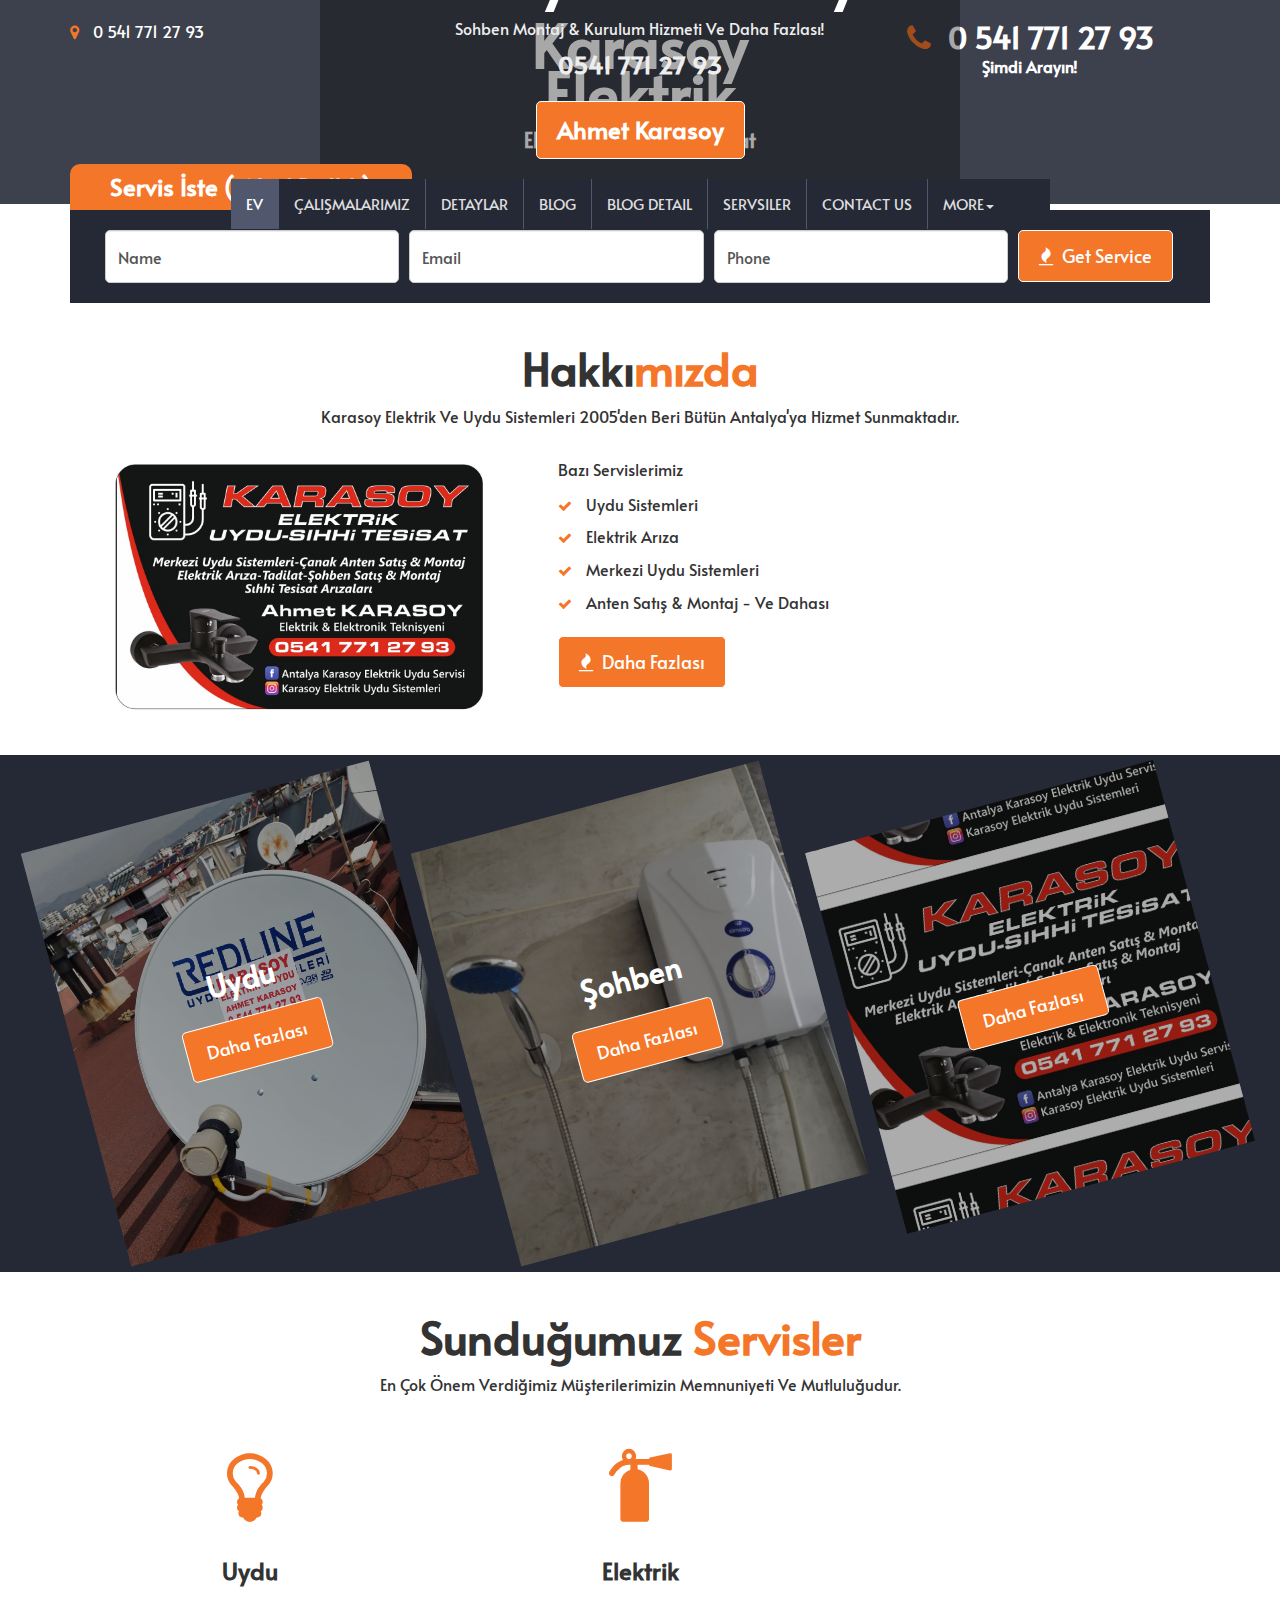
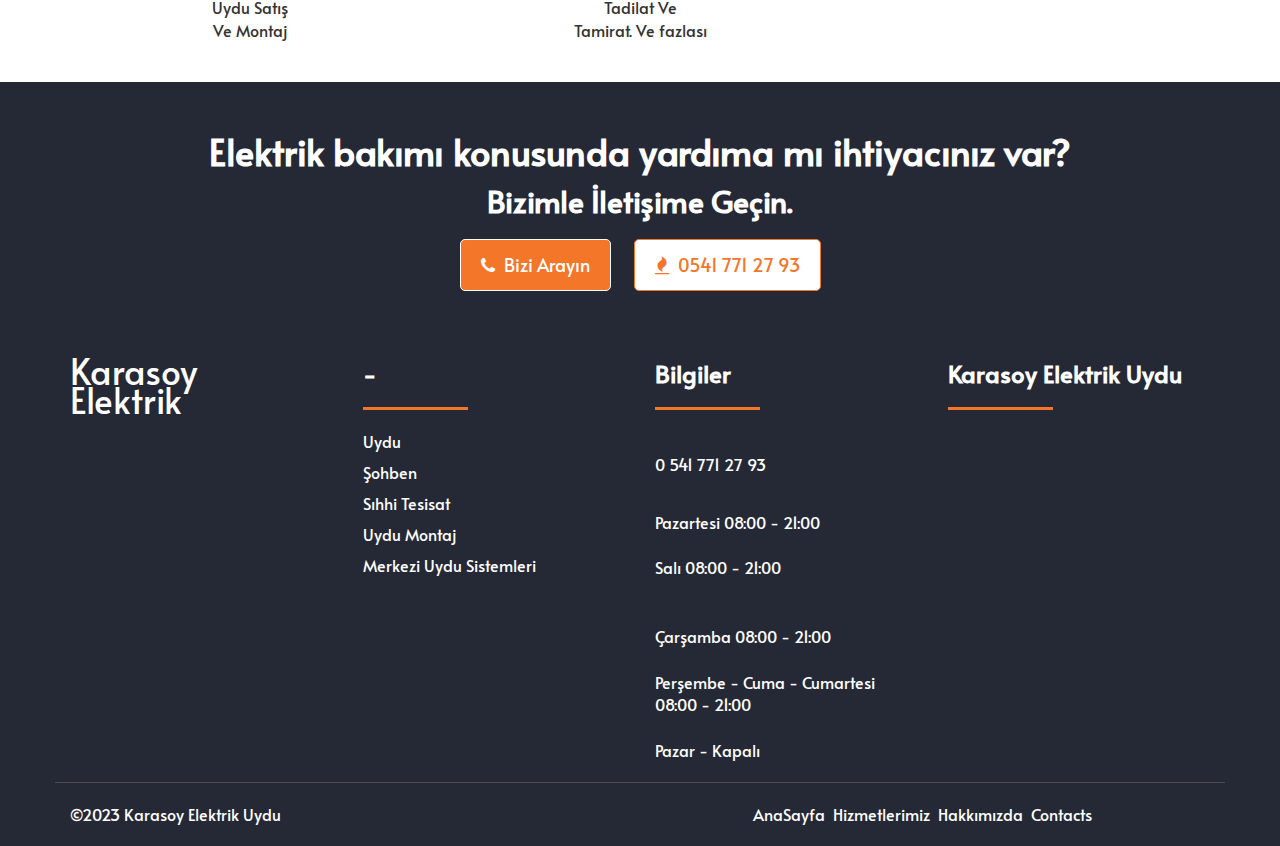
<file: index.html>
<!DOCTYPE html>
<html lang="en">
  <head>
    <meta charset="utf-8">
    <meta http-equiv="X-UA-Compatible" content="IE=edge">
    <meta name="viewport" content="width=device-width, initial-scale=1">
    <title>Karasoy Elektrik Uydu</title>
	<link href="css/bootstrap.min.css" rel="stylesheet">
	<link href="css/global.css" rel="stylesheet">
	<link href="css/index.css" rel="stylesheet">
	<link rel="stylesheet" type="text/css" href="css/font-awesome.min.css" />
	<link href="https://fonts.googleapis.com/css?family=Alata&display=swap" rel="stylesheet">
	<script src="js/jquery-2.1.1.min.js"></script>
    <script src="js/bootstrap.min.js"></script>
  </head>
  
<body>
<section id="top">
 <div class="container">
  <div class="row">
   <div class="top_1 clearfix">
    <div class="col-sm-4">
	 <div class="top_1l clearfix">
	  <p class="mgt col"><i class="fa fa-map-marker col_1"></i> 0 541 771 27 93</p>
	 </div>
	</div>
	<div class="col-sm-4">
	 <div class="top_1m text-center clearfix">
	  <h1 class="mgt"><a href="index.html">Karasoy Elektrik <span>Elektrik Uydu Sıhhi Tesisat</span></a></h1>
	 </div>
	</div>
	<div class="col-sm-4">
	 <div class="top_1r text-center clearfix">
	  <h3 class="mgt"><a href="#"><i class="fa fa-phone col_1"></i> 0 541 771 27 93 <span>Şimdi Arayın!</span></a></h3>
	 </div>
	</div>
   </div>
  </div>
 </div>
</section>

<div class="main clearfix">
 <section id="header" class="clearfix">
	 <div class="container">
	  <div class="row">
	   <div class="haeder clearfix">
		<nav class="navbar">
		<div class="navbar-header">
			<button class="navbar-toggle" type="button" data-toggle="collapse" data-target=".js-navbar-collapse">
				<span class="sr-only">Toggle navigation</span>
				<span class="icon-bar"></span>
				<span class="icon-bar"></span>
				<span class="icon-bar"></span>
			</button>
			<a class="navbar-brand" href="index.html">Karasoy Elektrik</a>
		</div>
		
		
		<div class="collapse navbar-collapse js-navbar-collapse">
			<ul class="nav navbar-nav">
				<li><a class="font_tag active_tab" href="index.html">Ev</a></li>
				<li><a class="font_tag" href="shop.html">Çalışmalarımız</a></li>
				<li><a class="font_tag" href="detail.html">Detaylar</a></li>
				<li><a class="font_tag" href="blog.html">Blog</a></li>
				<li><a class="font_tag" href="blog_detail.html">Blog Detail</a></li>
				<li><a class="font_tag" href="service.html">Servsiler</a></li>
				<li><a class="font_tag" href="contact.html">Contact Us</a></li>
				<li class="dropdown">
						  <a class="font_tag border_none" href="#" data-toggle="dropdown" role="button" aria-expanded="false">More<span class="caret"></span></a>
						  <ul class="dropdown-menu drop_1" role="menu">
							<li><a href="blog.html">Blog</a></li>
							<li><a href="blog_detail.html">Detail</a></li>
							<li><a href="service.html">Services</a></li>
							<li><a href="contact.html">Contact Us</a></li>
						  </ul>
						</li>
			</ul>
			
		</div><!-- /.nav-collapse -->
	</nav>
	   </div>
	  </div>
	 </div>
    </section>
	
 <section id="center" class="center_home clearfix">
<div class="center_main clearfix">
 <div class="w3-content w3-section clearfix">
</div>
 <div class="center_main_1 text-center clearfix">
  <h1>Karasoy Elektrik Uydu </h1>
  <p>Sohben Montaj & Kurulum Hizmeti Ve Daha Fazlası!</p>
  <h4>0541 771 27 93</h4>
  <h4><a class="button" href="#">Ahmet Karasoy</a></h4>
 </div>
</div>
</section>
 
</div>

<section id="request">
  <div class="container">
   <div class="row">
    <div class="request_1 clearfix">
	 <div class="col-sm-12">
	  <h4 class="mgt">Servis İste ( Aktif Değil )</h4>
	 </div>
	</div>
	<div class="request_2 clearfix">
	 <div class="col-sm-12">
       <input class="form-control" value="Name" type="text">
	   <input class="form-control" value="Email" type="text">
	   <input class="form-control" value="Phone" type="text">
	   <h5 class="mgt"><a class="button mgt" href="#"><i class="fa fa-fire"></i> Get Service</a></h5>
	 </div>
	</div>
   </div>
  </div>
 </section>

<section id="about_home">
 <div class="container">
  <div class="row">
   <div class="about_home_1 text-center clearfix">
    <div class="col-sm-12">
	 <h1 class="mgt">Hakkı<span class="col_1">mızda</span></h1>
	 <p>Karasoy Elektrik Ve Uydu Sistemleri 2005'den Beri Bütün Antalya'ya Hizmet Sunmaktadır.</p>
	</div>
   </div>
   <div class="about_home_2 clearfix">
    <div class="col-sm-5">
     <div class="about_home_2l clearfix">
	  <img src="resimler/reklam.jpg" class="iw" alt="abc">
	 </div>
	</div>
	<div class="col-sm-7">
     <div class="about_home_2r clearfix">
	  <p class="mgt">Bazı Servislerimiz</p>
	  <ul>
	   <li><i class="fa fa-check col_1"></i> Uydu Sistemleri</li>
	   <li><i class="fa fa-check col_1"></i> Elektrik Arıza</li>
	   <li><i class="fa fa-check col_1"></i> Merkezi Uydu Sistemleri</li>
	   <li><i class="fa fa-check col_1"></i> Anten Satış & Montaj - Ve Dahası</li>
	  </ul>
	  <h5><a class="button" href="#"><i class="fa fa-fire"></i> Daha Fazlası</a></h5>
	 </div>
	</div>
   </div>
  </div>
 </div>
</section>

<section id="info">
 <div class="container">
  <div class="row">
   <div class="info_1 clearfix">
    <div class="col-sm-4">
	 <div class="info_1i text-center clearfix">
	  <div class="info_1im clearfix">
	   	  <h3 class="mgt col">Uydu</h3>
	     <h5><a class="button" href="#">Daha Fazlası</a></h5>
	  </div>
	 </div>
	</div>
	<div class="col-sm-4">
	 <div class="info_1i info_1io text-center clearfix">
	  <div class="info_1im clearfix">
	   	  <h3 class="mgt col">Şohben</h3>
	      <h5><a class="button" href="#">Daha Fazlası</a></h5>
	  </div>
	 </div>
	</div>
	<div class="col-sm-4">
	 <div class="info_1i info_1io1 text-center clearfix">
	  <div class="info_1im clearfix">
	   	 <h3 class="mgt col"></h3>
	     <h5><a class="button" href="#">Daha Fazlası</a></h5>
	  </div>
	 </div>
	</div>
   </div>
  </div>
 </div>
</section>

<section id="serv_home">
 <div class="container">
  <div class="row">
   <div class="about_home_1 text-center clearfix">
    <div class="col-sm-12">
	 <h1 class="mgt">Sunduğumuz <span class="col_1">Servisler</span></h1>
	 <p>En Çok Önem Verdiğimiz Müşterilerimizin Memnuniyeti Ve Mutluluğudur.</p>
	</div>
   </div>
   <div class="serv_home_1 clearfix">
    <div class="col-sm-4">
	 <div class="serv_home_1i text-center clearfix">
	  <span><i class="fa fa-lightbulb-o"></i></span>
	  <h4>Uydu</h4>
	  <p>Uydu Satış<br> Ve Montaj</p>
	 </div>
	</div>
	<div class="col-sm-4">
	 <div class="serv_home_1i text-center clearfix">
	  <span><i class="fa fa-fire-extinguisher"></i></span>
	  <h4>Elektrik</h4>
	  <p>Tadilat Ve<br> Tamirat. Ve fazlası</p>
	 </div>
	</div>
	</div>
   </div>
  </div>
 </div>
</section>

<section id="help">
 <div class="container">
  <div class="row">
   <div class="help_1 text-center clearfix">
    <div class="col-sm-12">
	 <h2 class="mgt col">Elektrik bakımı konusunda yardıma mı ihtiyacınız var?</h2>
	 <h3 class="col">Bizimle İletişime Geçin.</h3>
	 <h5><a class="button" href="#"><i class="fa fa-phone"></i> Bizi Arayın</a></h5>
	 <h5><a class="button_1" href="#"><i class="fa fa-fire"></i> 0541 771 27 93</a></h5>
	</div>
   </div>
  </div>
 </div>
</section>



<section id="footer">
 <div class="container">
  <div class="row">
   <div class="footer_2 clearfix">
    <div class="col-sm-3">
	 <div class="footer_2i clearfix">
	    <a class="navbar-brand" href="index.html"> Karasoy Elektrik </a>
	    <p class="col"></p>
	 </div>
	</div>
	<div class="col-sm-3">
	 <div class="footer_2i1 clearfix">
	  <h4 class="mgt col">-</h4>
	  <hr>
	  <ul>
	   <li><a class="col" href="#">Uydu</a></li>
	   <li><a class="col" href="#">Şohben</a></li>
	   <li><a class="col" href="#">Sıhhi Tesisat</a></li>
	   <li><a class="col" href="#">Uydu Montaj</a></li>
	   <li><a class="col" href="#">Merkezi Uydu Sistemleri</a></li>
	  </ul>
	 </div>
	</div>
	<div class="col-sm-3">
	 <div class="footer_2i1 clearfix">
	  <h4 class="mgt col">Bilgiler</h4>
	  <hr>
	  <p class="col"><br>
		0 541 771 27 93</p>
     <p class="col"><br>Pazartesi 08:00 - 21:00<br>
		<br>Salı 08:00 - 21:00<br><br>
		<br>Çarşamba 08:00 - 21:00<br>
		<br>Perşembe - Cuma - Cumartesi
		08:00 - 21:00</br>
		<br>Pazar - Kapalı</p>
	 </div>
	</div>
	<div class="col-sm-3">
	 <div class="footer_2i1 clearfix">
	  <h4 class="mgt col">Karasoy Elektrik Uydu</h4>
	  <hr>
	  <ul>
	  </ul>
	 </div>
	</div>
   </div>
   <div class="footer_3 clearfix">
	 <div class="col-sm-7">
	  <div class="footer_3l clearfix">
       <p class="mgt col">©2023 Karasoy Elektrik Uydu</a></p>
	  </div>
	 </div>
	 <div class="col-sm-5">
	  <div class="footer_3r clearfix">
       <ul class="mgt">
	    <li><a href="#">AnaSayfa</a></li>
		<li><a href="#">Hizmetlerimiz</a></li>
		<li><a href="#">Hakkımızda</a></li>
		<li><a href="#">Contacts</a></li>
	   </ul>
	  </div>
	 </div>
	</div>
  </div>
 </div>
</section>

<script>
var myIndex = 0;
carousel();

function carousel() {
  var i;
  var x = document.getElementsByClassName("mySlides");
  for (i = 0; i < x.length; i++) {
    x[i].style.display = "none";  
  }
  myIndex++;
  if (myIndex > x.length) {myIndex = 1}    
  x[myIndex-1].style.display = "block";  
  setTimeout(carousel, 2500);    
}
</script>
</body>
 
</html>
</file>
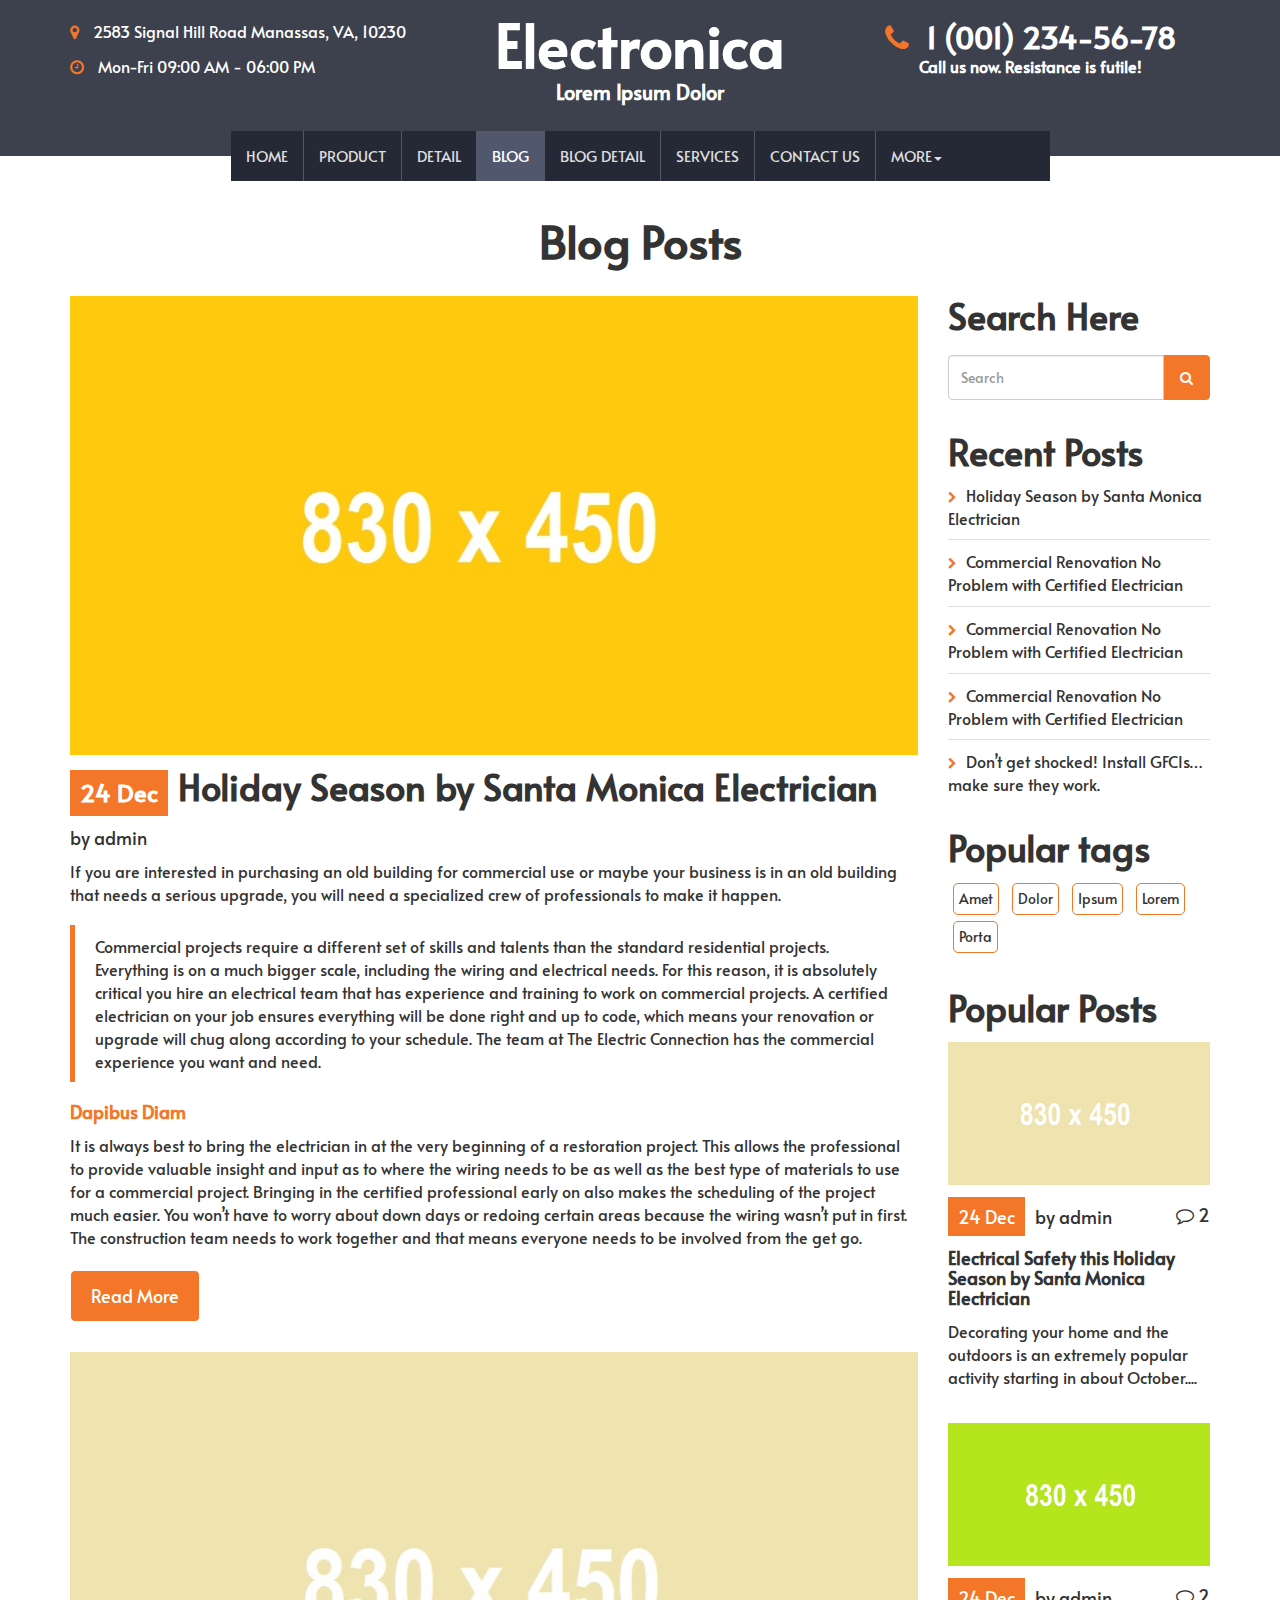
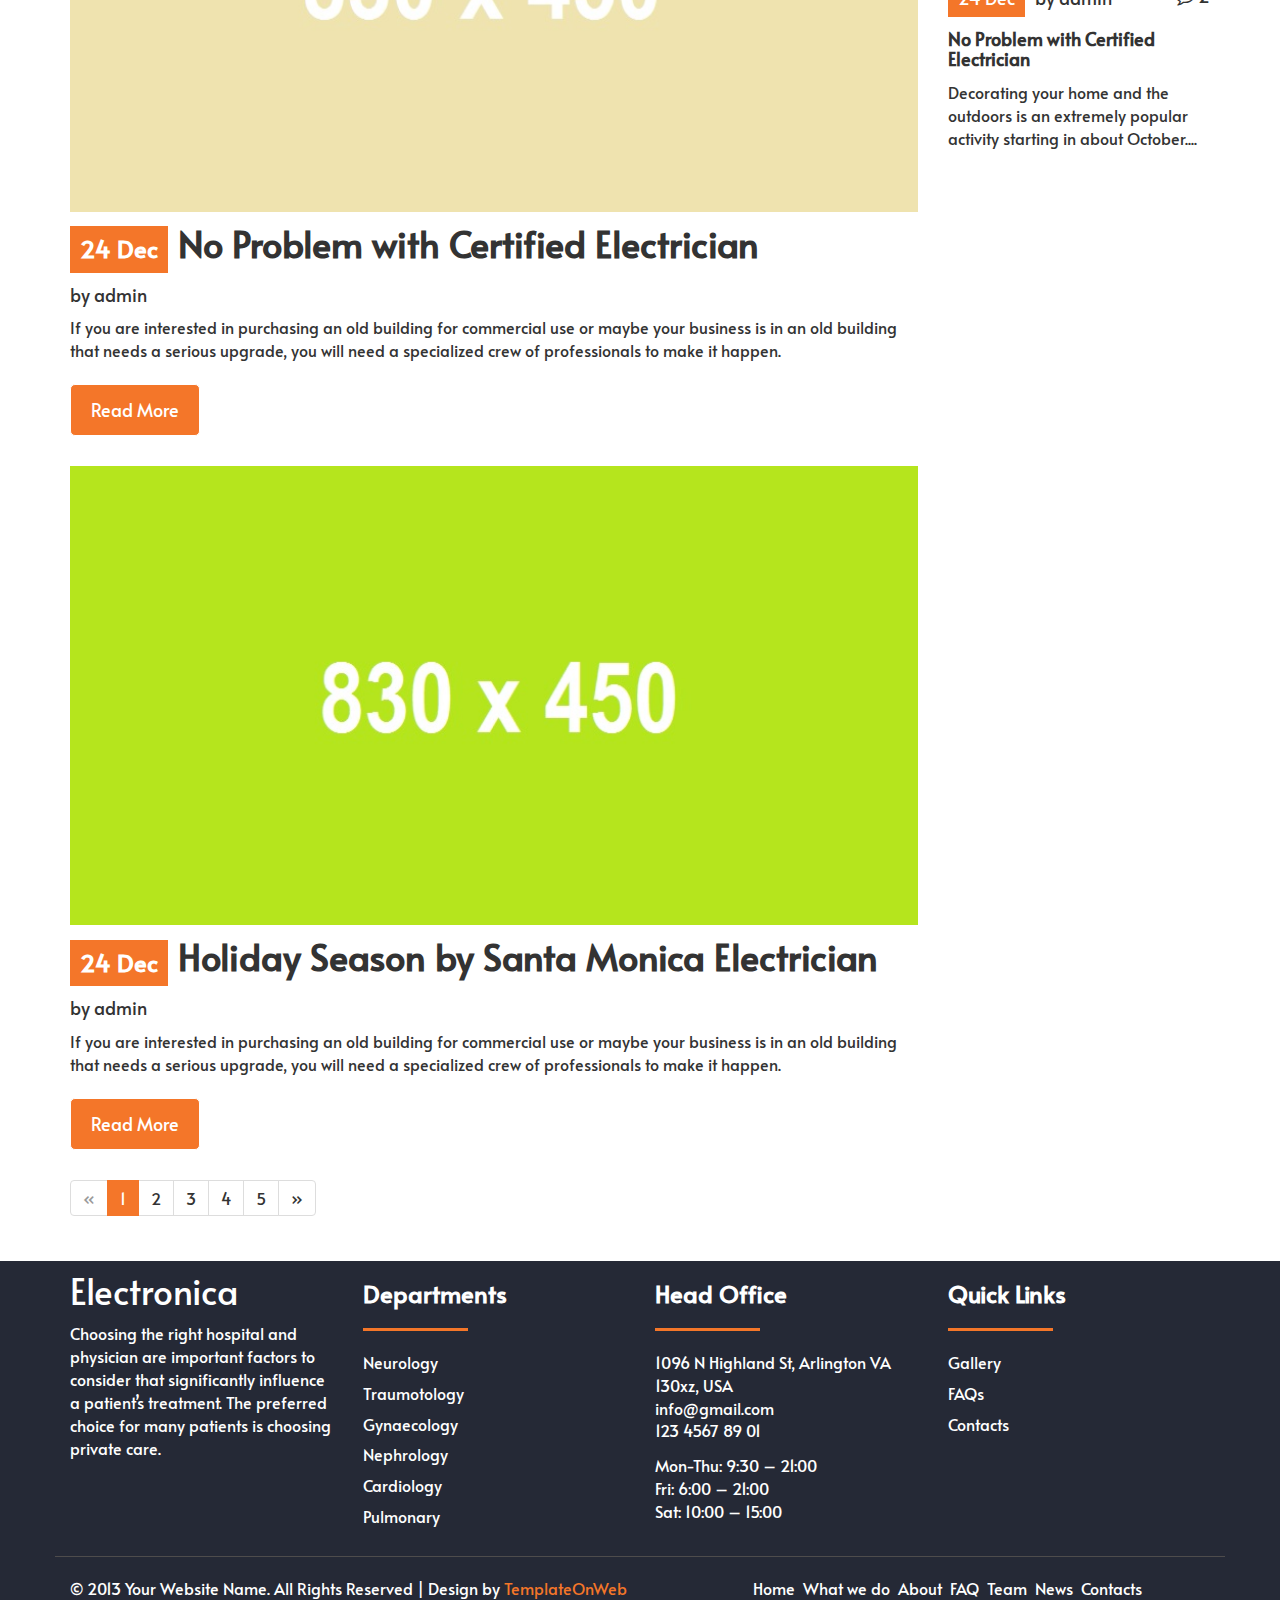
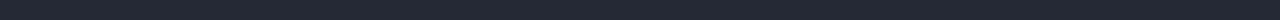
<file: blog.html>
<!DOCTYPE html>
<html lang="en">
  <head>
    <meta charset="utf-8">
    <meta http-equiv="X-UA-Compatible" content="IE=edge">
    <meta name="viewport" content="width=device-width, initial-scale=1">
    <title>Electronica</title>
	<link href="css/bootstrap.min.css" rel="stylesheet">
	<link href="css/global.css" rel="stylesheet">
	<link href="css/blog.css" rel="stylesheet">
	<link rel="stylesheet" type="text/css" href="css/font-awesome.min.css" />
	<link href="https://fonts.googleapis.com/css?family=Alata&display=swap" rel="stylesheet">
	<script src="js/jquery-2.1.1.min.js"></script>
    <script src="js/bootstrap.min.js"></script>
  </head>
  
<body>
 <section id="top">
 <div class="container">
  <div class="row">
   <div class="top_1 clearfix">
    <div class="col-sm-4">
	 <div class="top_1l clearfix">
	  <p class="mgt col"><i class="fa fa-map-marker col_1"></i> 2583 Signal Hill Road Manassas, VA, 10230</p>
	  <p class="col"><i class="fa fa-clock-o col_1"></i> Mon-Fri 09:00 AM - 06:00 PM</p>
	 </div>
	</div>
	<div class="col-sm-4">
	 <div class="top_1m text-center clearfix">
	  <h1 class="mgt"><a href="index.html">Electronica <span>Lorem Ipsum Dolor</span></a></h1>
	 </div>
	</div>
	<div class="col-sm-4">
	 <div class="top_1r text-center clearfix">
	  <h3 class="mgt"><a href="#"><i class="fa fa-phone col_1"></i> 1 (001) 234-56-78 <span>Call us now. Resistance is futile!</span></a></h3>
	 </div>
	</div>
   </div>
  </div>
 </div>
</section>

<div class="main clearfix">
  <section id="header" class="clearfix">
	 <div class="container">
	  <div class="row">
	   <div class="haeder clearfix">
		<nav class="navbar">
		<div class="navbar-header">
			<button class="navbar-toggle" type="button" data-toggle="collapse" data-target=".js-navbar-collapse">
				<span class="sr-only">Toggle navigation</span>
				<span class="icon-bar"></span>
				<span class="icon-bar"></span>
				<span class="icon-bar"></span>
			</button>
			<a class="navbar-brand" href="index.html">Electronica</a>
		</div>
		
		
		<div class="collapse navbar-collapse js-navbar-collapse">
			<ul class="nav navbar-nav">
				<li><a class="font_tag" href="index.html">Home</a></li>
				<li><a class="font_tag" href="shop.html">Product</a></li>
				<li><a class="font_tag" href="detail.html">Detail</a></li>
				<li><a class="font_tag active_tab" href="blog.html">Blog</a></li>
				<li><a class="font_tag" href="blog_detail.html">Blog Detail</a></li>
				<li><a class="font_tag" href="service.html">Services</a></li>
				<li><a class="font_tag" href="contact.html">Contact Us</a></li>
				<li class="dropdown">
						  <a class="font_tag border_none" href="#" data-toggle="dropdown" role="button" aria-expanded="false">More<span class="caret"></span></a>
						  <ul class="dropdown-menu drop_1" role="menu">
							<li><a href="blog.html">Blog</a></li>
							<li><a href="blog_detail.html">Detail</a></li>
							<li><a href="service.html">Services</a></li>
							<li><a href="contact.html">Contact Us</a></li>
						  </ul>
						</li>
			</ul>
			
		</div><!-- /.nav-collapse -->
	</nav>
	   </div>
	  </div>
	 </div>
    </section>
</div>
	
<section id="center" class="center_shop clearfix">
 <div class="container">
  <div class="row">
   <div class="center_shop_1 text-center clearfix">
    <div class="col-sm-12">
	 <h1 class="mgt">Blog Posts</h1>
	</div>
   </div>
   <div class="blog_1 clearfix">
   <div class="col-sm-9">
    <div class="blog_1l mgt clearfix">
	 <a href="blog_detail.html"><img src="img/30.jpg" class="iw" alt="abc"></a>
	 <h2><a href="blog_detail.html"><span>24 Dec </span>Holiday Season by Santa Monica Electrician</a></h2>
	 <h5>by admin </h5>
	 <p>If you are interested in purchasing an old building for commercial use or maybe your business is in an old building that needs a serious upgrade, you will need a specialized crew of professionals to make it happen.</p>
	 <blockquote class="para_1"><p class="mgt">Commercial projects require a different set of skills and talents than the standard residential projects. Everything is on a much bigger scale, including the wiring and electrical needs. For this reason, it is absolutely critical you hire an electrical team that has experience and training to work on commercial projects. A certified electrician on your job ensures everything will be done right and up to code, which means your renovation or upgrade will chug along according to your schedule. The team at The Electric Connection has the commercial experience you want and need.</p></blockquote>
	 <h5 class="col_1 bold">Dapibus Diam</h5>
	 <p>It is always best to bring the electrician in at the very beginning of a restoration project. This allows the professional to provide valuable insight and input as to where the wiring needs to be as well as the best type of materials to use for a commercial project. Bringing in the certified professional early on also makes the scheduling of the project much easier. You won’t have to worry about down days or redoing certain areas because the wiring wasn’t put in first. The construction team needs to work together and that means everyone needs to be involved from the get go.</p>
	 <h5><a class="button" href="blog_detail.html">Read More</a></h5>
	</div>
	<div class="blog_1l clearfix">
	 <a href="blog_detail.html"><img src="img/31.jpg" class="iw" alt="abc"></a>
	 <h2><a href="blog_detail.html"><span>24 Dec </span>No Problem with Certified Electrician</a></h2>
	 <h5>by admin </h5>
	 <p>If you are interested in purchasing an old building for commercial use or maybe your business is in an old building that needs a serious upgrade, you will need a specialized crew of professionals to make it happen.</p>
	 <h5><a class="button" href="blog_detail.html">Read More</a></h5>
	</div>
	<div class="blog_1l clearfix">
	 <a href="blog_detail.html"><img src="img/32.jpg" class="iw" alt="abc"></a>
	 <h2><a href="blog_detail.html"><span>24 Dec </span>Holiday Season by Santa Monica Electrician</a></h2>
	 <h5>by admin </h5>
	 <p>If you are interested in purchasing an old building for commercial use or maybe your business is in an old building that needs a serious upgrade, you will need a specialized crew of professionals to make it happen.</p>
	 <h5><a class="button" href="blog_detail.html">Read More</a></h5>
	</div>
	<div class="center_product_1r4r clearfix">
	  <div class="col-sm-12 space_all">
	   <ul class="pagination mgt">
              <li class="disabled"><a href="blog_detail.html">«</a></li>
              <li class="active"><a href="blog_detail.html">1 <span class="sr-only">(current)</span></a></li>
              <li><a href="blog_detail.html">2</a></li>
              <li><a href="blog_detail.html">3</a></li>
              <li><a href="blog_detail.html">4</a></li>
              <li><a href="blog_detail.html">5</a></li>
              <li><a href="blog_detail.html">»</a></li>
            </ul>
	  </div>
	 </div>
   </div>
   <div class="col-sm-3">
    <div class="blog_1r clearfix">
	 <h2 class="mgt">Search Here</h2>
	 <div class="input-group">
		<input type="text" class="form-control" placeholder="Search">
		<span class="input-group-btn">
		<button class="btn btn-primary" type="button">
			<i class="fa fa-search"></i></button>
		</span>												
	 </div><br>
	 <h2>Recent Posts</h2>
	 <ul>
	  <li><a href="blog_detail.html"><i class="fa fa-chevron-right"></i> Holiday Season by Santa Monica Electrician</a></li>
	  <li><a href="blog_detail.html"><i class="fa fa-chevron-right"></i> Commercial Renovation No Problem with Certified Electrician</a></li>
	  <li><a href="blog_detail.html"><i class="fa fa-chevron-right"></i> Commercial Renovation No Problem with Certified Electrician</a></li>
	  <li><a href="blog_detail.html"><i class="fa fa-chevron-right"></i> Commercial Renovation No Problem with Certified Electrician</a></li>
	  <li class="pdb border_none"><a href="blog_detail.html"><i class="fa fa-chevron-right"></i> Don’t get shocked! Install GFCIs… make sure they work.</a></li>
	 </ul>
	</div><br>
	<div class="blog_1r1 clearfix">
	 <h2>Popular tags</h2>
	 <ul>
	  <li><a href="blog_detail.html">Amet</a></li>
	  <li><a href="blog_detail.html">Dolor</a></li>
	  <li><a href="blog_detail.html">Ipsum</a></li>
	  <li><a href="blog_detail.html">Lorem</a></li>
	  <li><a href="blog_detail.html">Porta</a></li>
	 </ul>
	</div><br>
	<div class="blog_1r1 clearfix">
	 <h2>Popular Posts</h2>
	 <div class="blog_1r1i clearfix">
	 <a href="blog_detail.html"><img src="img/31.jpg" class="iw" alt="abc"></a>
	 <h5><a href="blog_detail.html"><span class="span_1">24 Dec </span>by admin <span class="pull-right span_2"><i class="fa fa-comment-o"></i> 2</span></a></h5>
	 <h5 class="bold"><a  href="blog_detail.html">Electrical Safety this Holiday Season by Santa Monica Electrician</a></h5>
	 <p>Decorating your home and the outdoors is an extremely popular activity starting in about October....</p>
	</div><br>
	 <div class="blog_1r1i clearfix">
	 <a href="blog_detail.html"><img src="img/32.jpg" class="iw" alt="abc"></a>
	 <h5><a href="blog_detail.html"><span class="span_1">24 Dec </span>by admin <span class="pull-right span_2"><i class="fa fa-comment-o"></i> 2</span></a></h5>
	 <h5 class="bold"><a  href="blog_detail.html">No Problem with Certified Electrician</a></h5>
	 <p>Decorating your home and the outdoors is an extremely popular activity starting in about October....</p>
	</div>
	</div>
   </div>
  </div>
  </div>
  
 </div>
</section>
 
<section id="footer">
 <div class="container">
  <div class="row">
   <div class="footer_2 clearfix">
    <div class="col-sm-3">
	 <div class="footer_2i clearfix">
	    <a class="navbar-brand" href="index.html"> Electronica </a>
	    <p class="col">Choosing the right hospital and physician are important factors to consider that significantly influence a patient’s treatment. The preferred choice for many patients is choosing private care.</p>
	 </div>
	</div>
	<div class="col-sm-3">
	 <div class="footer_2i1 clearfix">
	  <h4 class="mgt col">Departments</h4>
	  <hr>
	  <ul>
	   <li><a class="col" href="#">Neurology</a></li>
	   <li><a class="col" href="#">Traumotology</a></li>
	   <li><a class="col" href="#">Gynaecology</a></li>
	   <li><a class="col" href="#">Nephrology</a></li>
	   <li><a class="col" href="#">Cardiology</a></li>
	   <li><a class="col" href="#">Pulmonary</a></li>
	  </ul>
	 </div>
	</div>
	<div class="col-sm-3">
	 <div class="footer_2i1 clearfix">
	  <h4 class="mgt col">Head Office</h4>
	  <hr>
	  <p class="col">1096 N Highland St, Arlington
VA 130xz, USA<br>
info@gmail.com<br>
123 4567 89 01</p>
     <p class="col">Mon-Thu: 9:30 – 21:00<br>
Fri: 6:00 – 21:00<br>
Sat: 10:00 – 15:00</p>
	 </div>
	</div>
	<div class="col-sm-3">
	 <div class="footer_2i1 clearfix">
	  <h4 class="mgt col">Quick Links</h4>
	  <hr>
	  <ul>
	   <li><a class="col" href="#">Gallery</a></li>
	   <li><a class="col" href="#">FAQs</a></li>
	   <li><a class="col" href="#">Contacts</a></li>
	  </ul>
	 </div>
	</div>
   </div>
   <div class="footer_3 clearfix">
	 <div class="col-sm-7">
	  <div class="footer_3l clearfix">
       <p class="mgt col">© 2013 Your Website Name. All Rights Reserved | Design by <a class="col" href="http://www.templateonweb.com">TemplateOnWeb</a></p>
	  </div>
	 </div>
	 <div class="col-sm-5">
	  <div class="footer_3r clearfix">
       <ul class="mgt">
	    <li><a href="#">Home</a></li>
		<li><a href="#">What we do</a></li>
		<li><a href="#">About</a></li>
		<li><a href="#">FAQ</a></li>
		<li><a href="#">Team</a></li>
		<li><a href="#">News</a></li>
		<li><a href="#">Contacts</a></li>
	   </ul>
	  </div>
	 </div>
	</div>
  </div>
 </div>
</section>

</body>
 
</html>
</file>
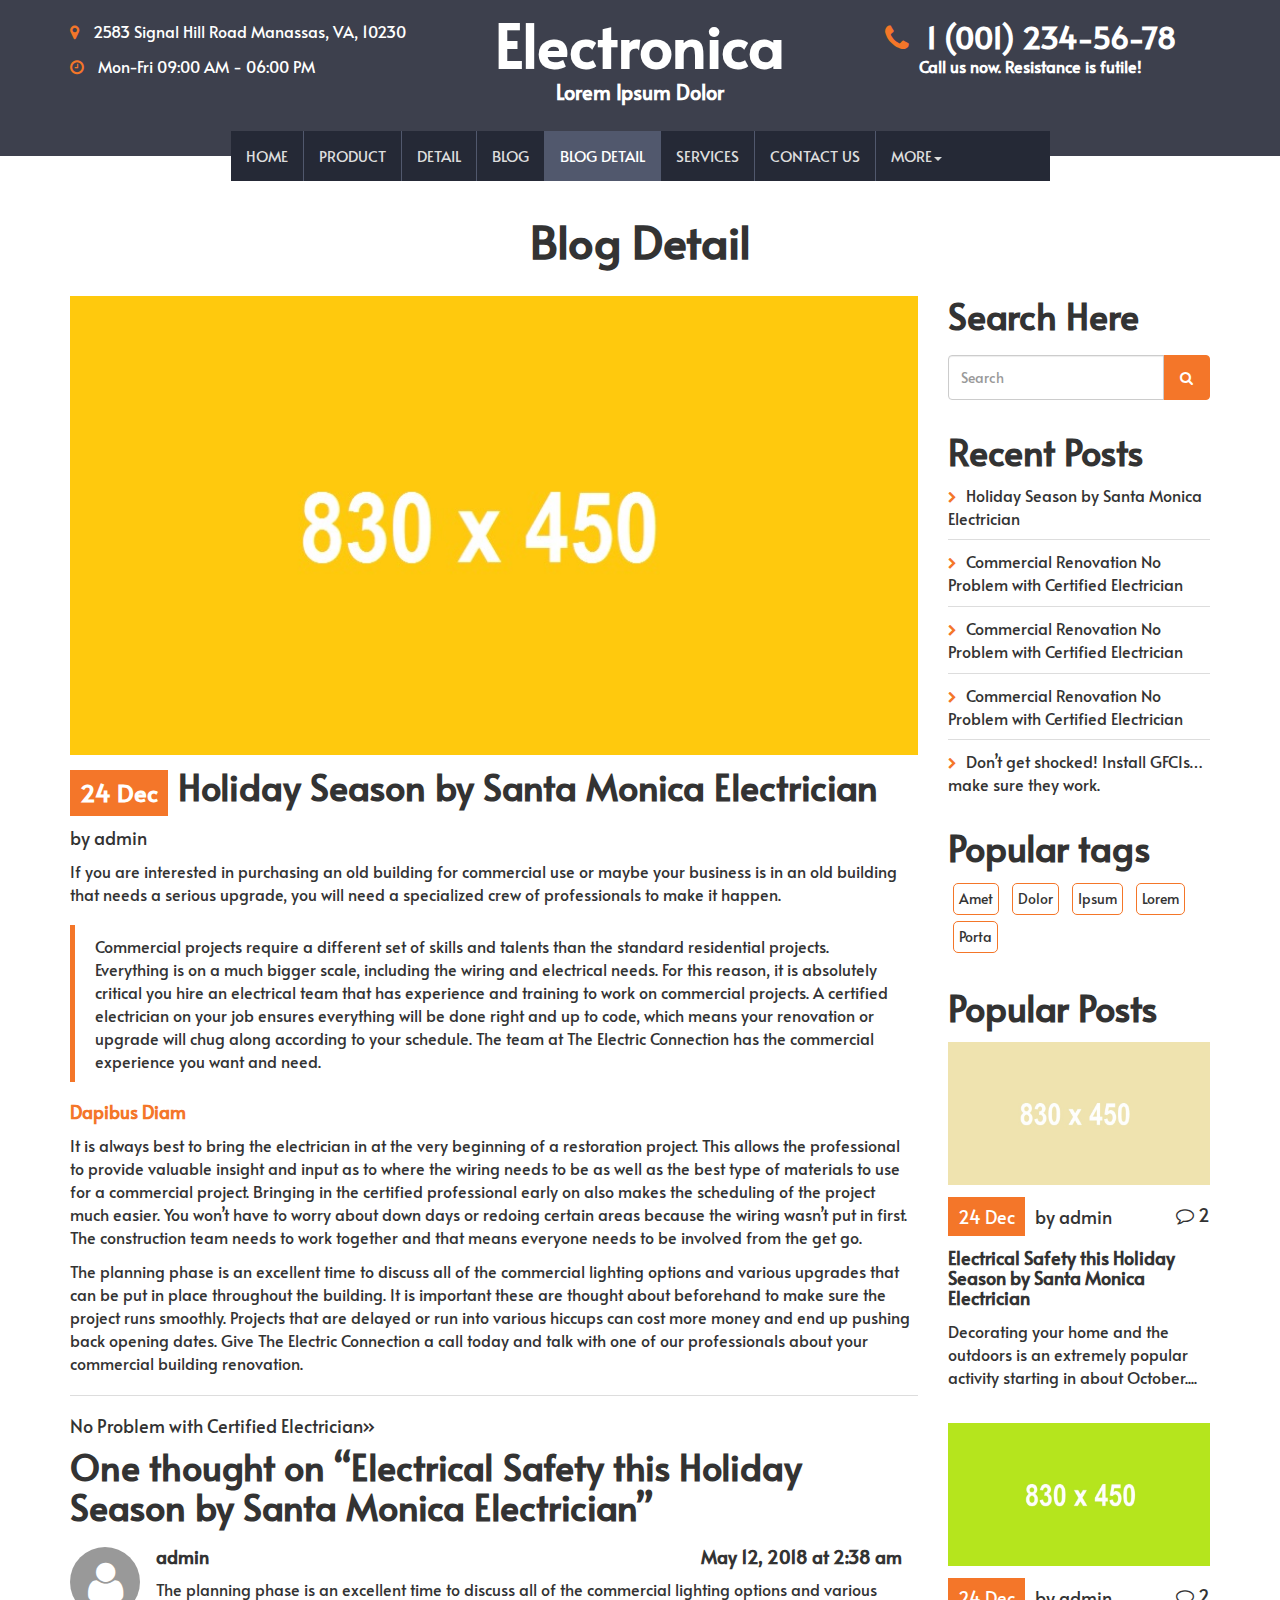
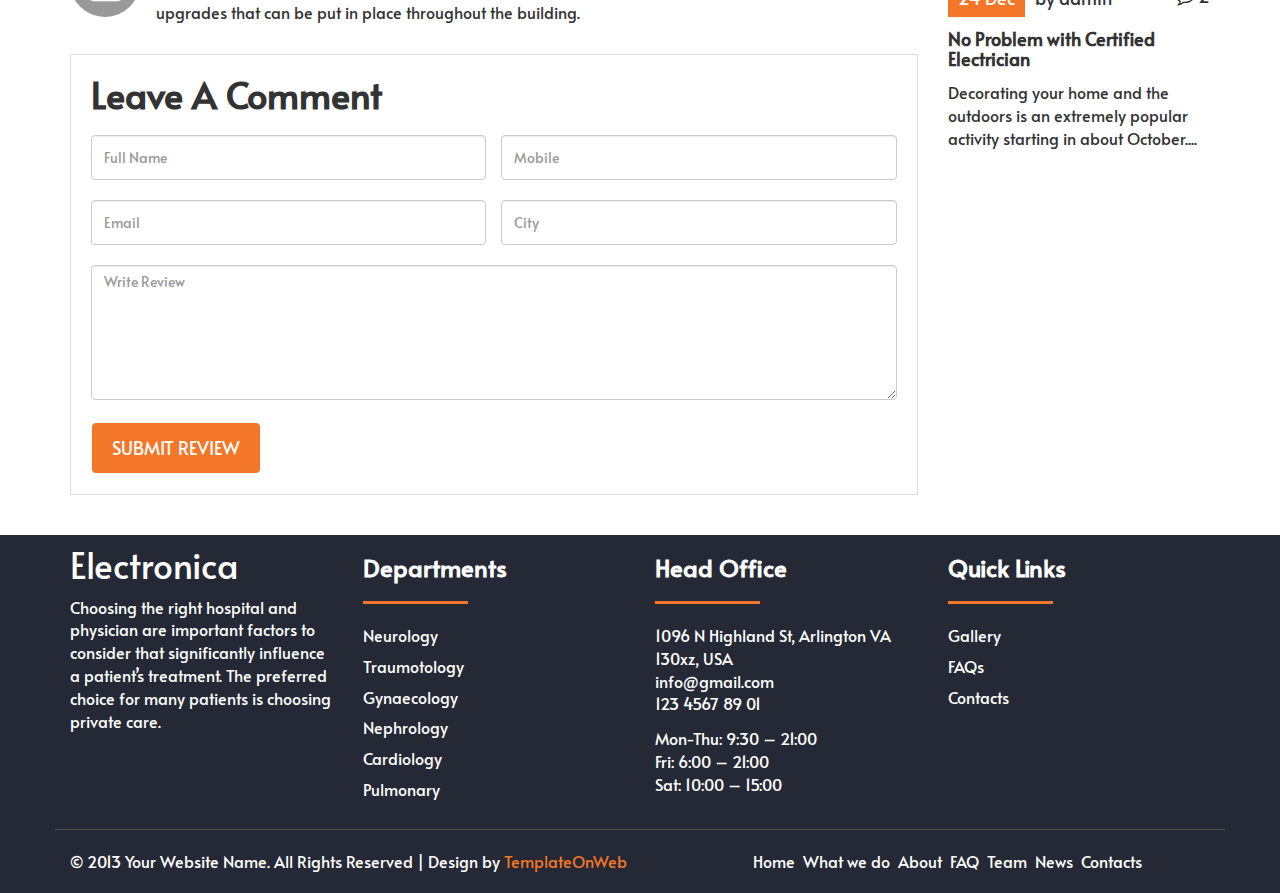
<file: blog_detail.html>
<!DOCTYPE html>
<html lang="en">
  <head>
    <meta charset="utf-8">
    <meta http-equiv="X-UA-Compatible" content="IE=edge">
    <meta name="viewport" content="width=device-width, initial-scale=1">
    <title>Electronica</title>
	<link href="css/bootstrap.min.css" rel="stylesheet">
	<link href="css/global.css" rel="stylesheet">
	<link href="css/blog_detail.css" rel="stylesheet">
	<link rel="stylesheet" type="text/css" href="css/font-awesome.min.css" />
	<link href="https://fonts.googleapis.com/css?family=Alata&display=swap" rel="stylesheet">
	<script src="js/jquery-2.1.1.min.js"></script>
    <script src="js/bootstrap.min.js"></script>
  </head>
  
<body>
 <section id="top">
 <div class="container">
  <div class="row">
   <div class="top_1 clearfix">
    <div class="col-sm-4">
	 <div class="top_1l clearfix">
	  <p class="mgt col"><i class="fa fa-map-marker col_1"></i> 2583 Signal Hill Road Manassas, VA, 10230</p>
	  <p class="col"><i class="fa fa-clock-o col_1"></i> Mon-Fri 09:00 AM - 06:00 PM</p>
	 </div>
	</div>
	<div class="col-sm-4">
	 <div class="top_1m text-center clearfix">
	  <h1 class="mgt"><a href="index.html">Electronica <span>Lorem Ipsum Dolor</span></a></h1>
	 </div>
	</div>
	<div class="col-sm-4">
	 <div class="top_1r text-center clearfix">
	  <h3 class="mgt"><a href="#"><i class="fa fa-phone col_1"></i> 1 (001) 234-56-78 <span>Call us now. Resistance is futile!</span></a></h3>
	 </div>
	</div>
   </div>
  </div>
 </div>
</section>

<div class="main clearfix">
 <section id="header" class="clearfix">
	 <div class="container">
	  <div class="row">
	   <div class="haeder clearfix">
		<nav class="navbar">
		<div class="navbar-header">
			<button class="navbar-toggle" type="button" data-toggle="collapse" data-target=".js-navbar-collapse">
				<span class="sr-only">Toggle navigation</span>
				<span class="icon-bar"></span>
				<span class="icon-bar"></span>
				<span class="icon-bar"></span>
			</button>
			<a class="navbar-brand" href="index.html">Electronica</a>
		</div>
		
		
		<div class="collapse navbar-collapse js-navbar-collapse">
			<ul class="nav navbar-nav">
				<li><a class="font_tag" href="index.html">Home</a></li>
				<li><a class="font_tag" href="shop.html">Product</a></li>
				<li><a class="font_tag" href="detail.html">Detail</a></li>
				<li><a class="font_tag" href="blog.html">Blog</a></li>
				<li><a class="font_tag active_tab" href="blog_detail.html">Blog Detail</a></li>
				<li><a class="font_tag" href="service.html">Services</a></li>
				<li><a class="font_tag" href="contact.html">Contact Us</a></li>
				<li class="dropdown">
						  <a class="font_tag border_none" href="#" data-toggle="dropdown" role="button" aria-expanded="false">More<span class="caret"></span></a>
						  <ul class="dropdown-menu drop_1" role="menu">
							<li><a href="blog.html">Blog</a></li>
							<li><a href="blog_detail.html">Detail</a></li>
							<li><a href="service.html">Services</a></li>
							<li><a href="contact.html">Contact Us</a></li>
						  </ul>
						</li>
			</ul>
			
		</div><!-- /.nav-collapse -->
	</nav>
	   </div>
	  </div>
	 </div>
    </section>
</div>
	
<section id="center" class="center_shop clearfix">
 <div class="container">
  <div class="row">
   <div class="center_shop_1 text-center clearfix">
    <div class="col-sm-12">
	 <h1 class="mgt">Blog Detail</h1>
	</div>
   </div>
   <div class="blog_1 clearfix">
   <div class="col-sm-9">
    <div class="blog_1l mgt clearfix">
	 <a href="#"><img src="img/30.jpg" class="iw" alt="abc"></a>
	 <h2><a href="#"><span>24 Dec </span>Holiday Season by Santa Monica Electrician</a></h2>
	 <h5>by admin </h5>
	 <p>If you are interested in purchasing an old building for commercial use or maybe your business is in an old building that needs a serious upgrade, you will need a specialized crew of professionals to make it happen.</p>
	 <blockquote class="para_1"><p class="mgt">Commercial projects require a different set of skills and talents than the standard residential projects. Everything is on a much bigger scale, including the wiring and electrical needs. For this reason, it is absolutely critical you hire an electrical team that has experience and training to work on commercial projects. A certified electrician on your job ensures everything will be done right and up to code, which means your renovation or upgrade will chug along according to your schedule. The team at The Electric Connection has the commercial experience you want and need.</p></blockquote>
	 <h5 class="col_1 bold">Dapibus Diam</h5>
	 <p>It is always best to bring the electrician in at the very beginning of a restoration project. This allows the professional to provide valuable insight and input as to where the wiring needs to be as well as the best type of materials to use for a commercial project. Bringing in the certified professional early on also makes the scheduling of the project much easier. You won’t have to worry about down days or redoing certain areas because the wiring wasn’t put in first. The construction team needs to work together and that means everyone needs to be involved from the get go.</p>
	 <p>The planning phase is an excellent time to discuss all of the commercial lighting options and various upgrades that can be put in place throughout the building. It is important these are thought about beforehand to make sure the project runs smoothly. Projects that are delayed or run into various hiccups can cost more money and end up pushing back opening dates. Give The Electric Connection a call today and talk with one of our professionals about your commercial building renovation.</p>
	</div>
	<div class="blog_1l1 clearfix">
	  <h5 class="mgt">No Problem with Certified Electrician»</h5>
	  <h2>One thought on “Electrical Safety this Holiday Season by Santa Monica Electrician”</h2>
	</div>
	<div class="blog_1l2 clearfix">
	 <div class="col-sm-1 space_all">
	  <div class="blog_1l2l clearfix">
	   <span><i class="fa fa-user"></i></span>
	  </div>
	 </div>
	 <div class="col-sm-11">
	  <div class="blog_1l2r clearfix">
	   <h5 class="bold mgt">admin <span class="pull-right">May 12, 2018 at 2:38 am</span></h5>
	   <p>The planning phase is an excellent time to discuss all of the commercial lighting options and various upgrades that can be put in place throughout the building.</p>
	  </div>
	 </div>
	</div>
	<div class="detail_hli3 clearfix">
        <h2 class="mgt">Leave A Comment</h2>
		
		<div class="detail_hli3i clearfix">
		 <div class="col-sm-6 space_left">
		  <input class="form-control" placeholder="Full Name" type="text">
		 </div>
		 <div class="col-sm-6 space_left">
		  <input class="form-control" placeholder="Mobile" type="text">
		 </div>
		</div>
		<div class="detail_hli3i clearfix">
		 <div class="col-sm-6 space_left">
		  <input class="form-control" placeholder="Email" type="text">
		 </div>
		 <div class="col-sm-6 space_left">
		  <input class="form-control" placeholder="City" type="text">
		 </div>
		</div>
		<div class="detail_hli3i clearfix">
		 <div class="col-sm-12 space_left">
		  <textarea class="form-control form_1" placeholder="Write Review"></textarea>
		 </div>
		</div>
		<h5><a class="button" href="#">SUBMIT REVIEW</a></h5>
	  </div>
   </div>
   <div class="col-sm-3">
    <div class="blog_1r clearfix">
	 <h2 class="mgt">Search Here</h2>
	 <div class="input-group">
		<input type="text" class="form-control" placeholder="Search">
		<span class="input-group-btn">
		<button class="btn btn-primary" type="button">
			<i class="fa fa-search"></i></button>
		</span>												
	 </div><br>
	 <h2>Recent Posts</h2>
	 <ul>
	  <li><a href="#"><i class="fa fa-chevron-right"></i> Holiday Season by Santa Monica Electrician</a></li>
	  <li><a href="#"><i class="fa fa-chevron-right"></i> Commercial Renovation No Problem with Certified Electrician</a></li>
	  <li><a href="#"><i class="fa fa-chevron-right"></i> Commercial Renovation No Problem with Certified Electrician</a></li>
	  <li><a href="#"><i class="fa fa-chevron-right"></i> Commercial Renovation No Problem with Certified Electrician</a></li>
	  <li class="pdb border_none"><a href="#"><i class="fa fa-chevron-right"></i> Don’t get shocked! Install GFCIs… make sure they work.</a></li>
	 </ul>
	</div><br>
	<div class="blog_1r1 clearfix">
	 <h2>Popular tags</h2>
	 <ul>
	  <li><a href="#">Amet</a></li>
	  <li><a href="#">Dolor</a></li>
	  <li><a href="#">Ipsum</a></li>
	  <li><a href="#">Lorem</a></li>
	  <li><a href="#">Porta</a></li>
	 </ul>
	</div><br>
	<div class="blog_1r1 clearfix">
	 <h2>Popular Posts</h2>
	 <div class="blog_1r1i clearfix">
	 <a href="#"><img src="img/31.jpg" class="iw" alt="abc"></a>
	 <h5><a href="#"><span class="span_1">24 Dec </span>by admin <span class="pull-right span_2"><i class="fa fa-comment-o"></i> 2</span></a></h5>
	 <h5 class="bold"><a  href="#">Electrical Safety this Holiday Season by Santa Monica Electrician</a></h5>
	 <p>Decorating your home and the outdoors is an extremely popular activity starting in about October....</p>
	</div><br>
	 <div class="blog_1r1i clearfix">
	 <a href="#"><img src="img/32.jpg" class="iw" alt="abc"></a>
	 <h5><a href="#"><span class="span_1">24 Dec </span>by admin <span class="pull-right span_2"><i class="fa fa-comment-o"></i> 2</span></a></h5>
	 <h5 class="bold"><a  href="#">No Problem with Certified Electrician</a></h5>
	 <p>Decorating your home and the outdoors is an extremely popular activity starting in about October....</p>
	</div>
	</div>
   </div>
  </div>
  </div>
  
 </div>
</section>
 
<section id="footer">
 <div class="container">
  <div class="row">
   <div class="footer_2 clearfix">
    <div class="col-sm-3">
	 <div class="footer_2i clearfix">
	    <a class="navbar-brand" href="index.html"> Electronica </a>
	    <p class="col">Choosing the right hospital and physician are important factors to consider that significantly influence a patient’s treatment. The preferred choice for many patients is choosing private care.</p>
	 </div>
	</div>
	<div class="col-sm-3">
	 <div class="footer_2i1 clearfix">
	  <h4 class="mgt col">Departments</h4>
	  <hr>
	  <ul>
	   <li><a class="col" href="#">Neurology</a></li>
	   <li><a class="col" href="#">Traumotology</a></li>
	   <li><a class="col" href="#">Gynaecology</a></li>
	   <li><a class="col" href="#">Nephrology</a></li>
	   <li><a class="col" href="#">Cardiology</a></li>
	   <li><a class="col" href="#">Pulmonary</a></li>
	  </ul>
	 </div>
	</div>
	<div class="col-sm-3">
	 <div class="footer_2i1 clearfix">
	  <h4 class="mgt col">Head Office</h4>
	  <hr>
	  <p class="col">1096 N Highland St, Arlington
VA 130xz, USA<br>
info@gmail.com<br>
123 4567 89 01</p>
     <p class="col">Mon-Thu: 9:30 – 21:00<br>
Fri: 6:00 – 21:00<br>
Sat: 10:00 – 15:00</p>
	 </div>
	</div>
	<div class="col-sm-3">
	 <div class="footer_2i1 clearfix">
	  <h4 class="mgt col">Quick Links</h4>
	  <hr>
	  <ul>
	   <li><a class="col" href="#">Gallery</a></li>
	   <li><a class="col" href="#">FAQs</a></li>
	   <li><a class="col" href="#">Contacts</a></li>
	  </ul>
	 </div>
	</div>
   </div>
   <div class="footer_3 clearfix">
	 <div class="col-sm-7">
	  <div class="footer_3l clearfix">
       <p class="mgt col">© 2013 Your Website Name. All Rights Reserved | Design by <a class="col" href="http://www.templateonweb.com">TemplateOnWeb</a></p>
	  </div>
	 </div>
	 <div class="col-sm-5">
	  <div class="footer_3r clearfix">
       <ul class="mgt">
	    <li><a href="#">Home</a></li>
		<li><a href="#">What we do</a></li>
		<li><a href="#">About</a></li>
		<li><a href="#">FAQ</a></li>
		<li><a href="#">Team</a></li>
		<li><a href="#">News</a></li>
		<li><a href="#">Contacts</a></li>
	   </ul>
	  </div>
	 </div>
	</div>
  </div>
 </div>
</section>

</body>
 
</html>
</file>
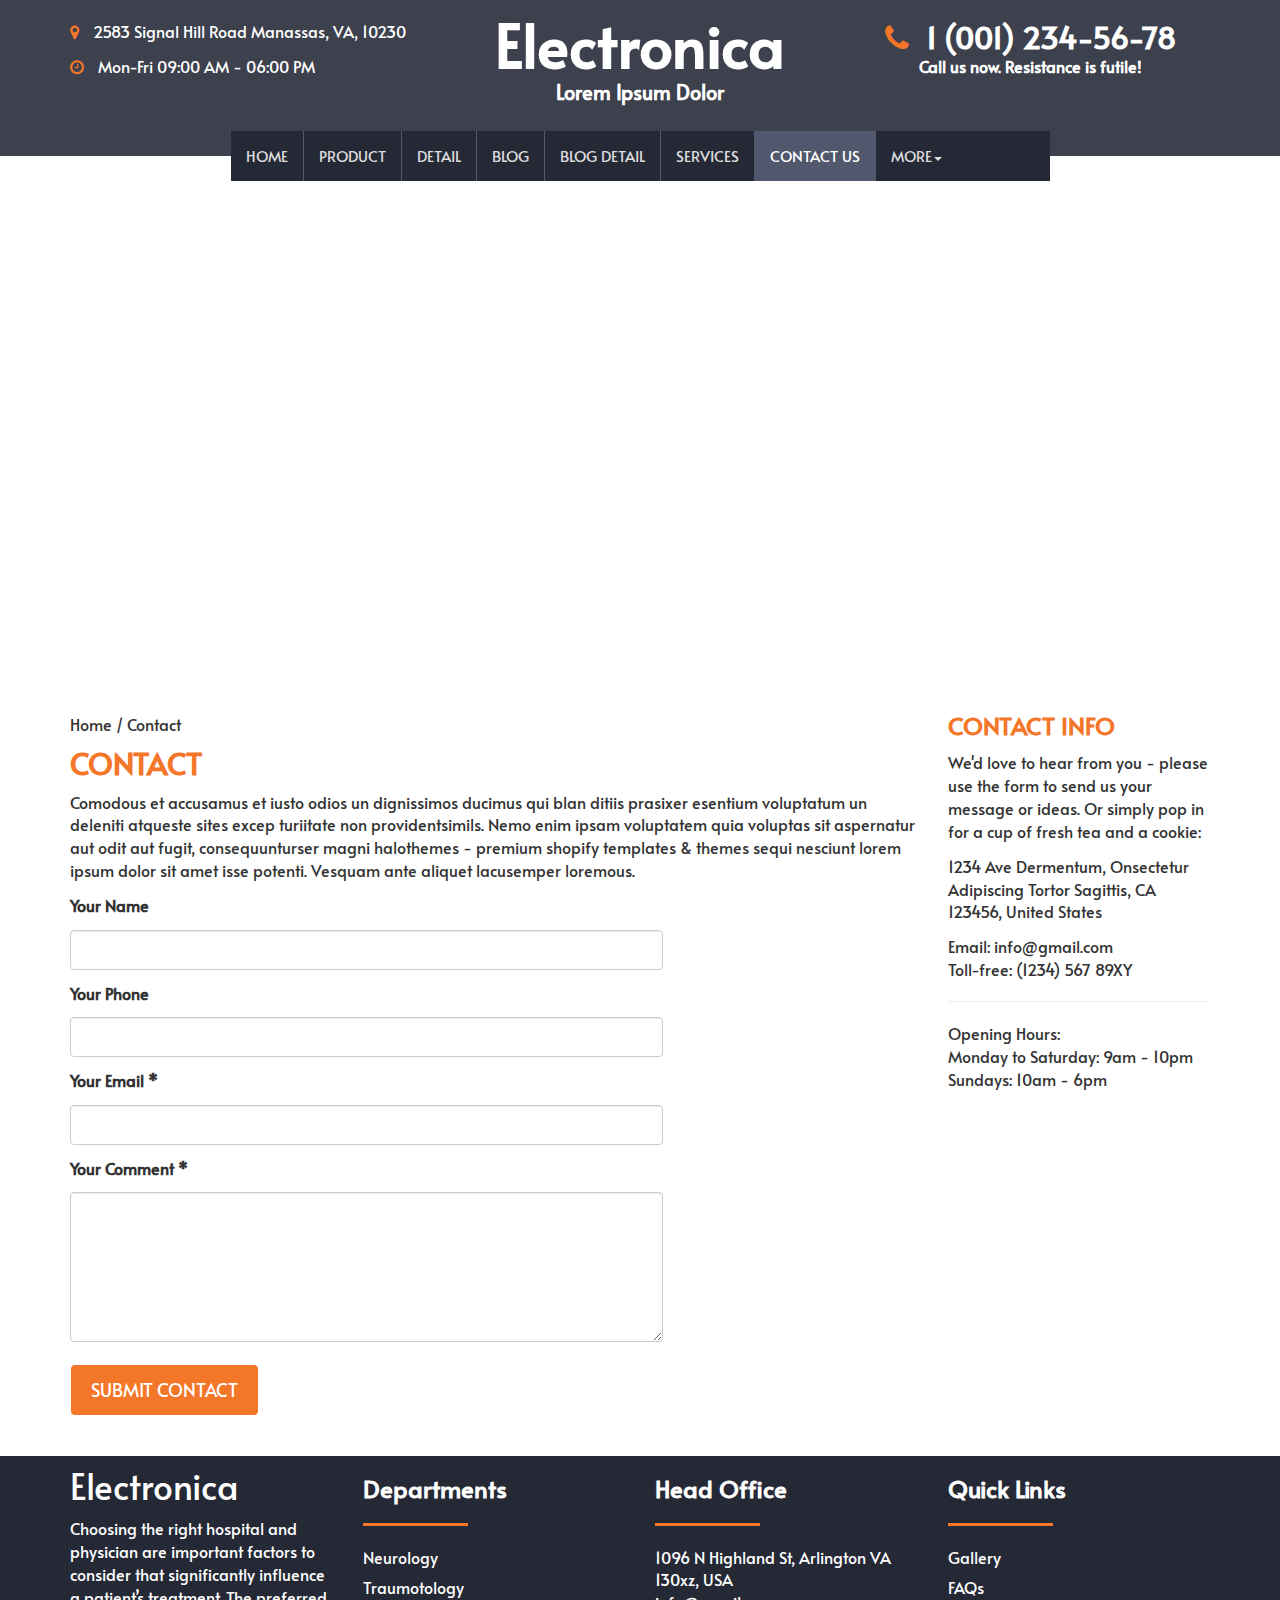
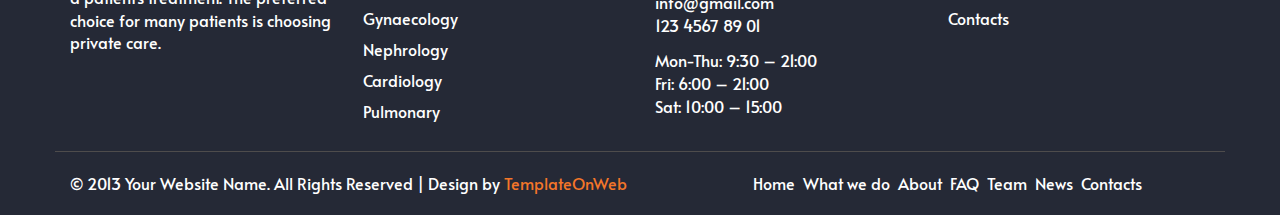
<file: contact.html>
<!DOCTYPE html>
<html lang="en">
  <head>
    <meta charset="utf-8">
    <meta http-equiv="X-UA-Compatible" content="IE=edge">
    <meta name="viewport" content="width=device-width, initial-scale=1">
    <title>Electronica</title>
	<link href="css/bootstrap.min.css" rel="stylesheet">
	<link href="css/global.css" rel="stylesheet">
	<link href="css/contact.css" rel="stylesheet">
	<link rel="stylesheet" type="text/css" href="css/font-awesome.min.css" />
	<link href="https://fonts.googleapis.com/css?family=Alata&display=swap" rel="stylesheet">
	<script src="js/jquery-2.1.1.min.js"></script>
    <script src="js/bootstrap.min.js"></script>
  </head>
  
<body>
 <section id="top">
 <div class="container">
  <div class="row">
   <div class="top_1 clearfix">
    <div class="col-sm-4">
	 <div class="top_1l clearfix">
	  <p class="mgt col"><i class="fa fa-map-marker col_1"></i> 2583 Signal Hill Road Manassas, VA, 10230</p>
	  <p class="col"><i class="fa fa-clock-o col_1"></i> Mon-Fri 09:00 AM - 06:00 PM</p>
	 </div>
	</div>
	<div class="col-sm-4">
	 <div class="top_1m text-center clearfix">
	  <h1 class="mgt"><a href="index.html">Electronica <span>Lorem Ipsum Dolor</span></a></h1>
	 </div>
	</div>
	<div class="col-sm-4">
	 <div class="top_1r text-center clearfix">
	  <h3 class="mgt"><a href="#"><i class="fa fa-phone col_1"></i> 1 (001) 234-56-78 <span>Call us now. Resistance is futile!</span></a></h3>
	 </div>
	</div>
   </div>
  </div>
 </div>
</section>

<div class="main clearfix">
<section id="header" class="clearfix">
	 <div class="container">
	  <div class="row">
	   <div class="haeder clearfix">
		<nav class="navbar">
		<div class="navbar-header">
			<button class="navbar-toggle" type="button" data-toggle="collapse" data-target=".js-navbar-collapse">
				<span class="sr-only">Toggle navigation</span>
				<span class="icon-bar"></span>
				<span class="icon-bar"></span>
				<span class="icon-bar"></span>
			</button>
			<a class="navbar-brand" href="index.html">Electronica</a>
		</div>
		
		
		<div class="collapse navbar-collapse js-navbar-collapse">
			<ul class="nav navbar-nav">
				<li><a class="font_tag" href="index.html">Home</a></li>
				<li><a class="font_tag" href="shop.html">Product</a></li>
				<li><a class="font_tag" href="detail.html">Detail</a></li>
				<li><a class="font_tag" href="blog.html">Blog</a></li>
				<li><a class="font_tag" href="blog_detail.html">Blog Detail</a></li>
				<li><a class="font_tag" href="service.html">Services</a></li>
				<li><a class="font_tag active_tab" href="contact.html">Contact Us</a></li>
				<li class="dropdown">
						  <a class="font_tag border_none" href="#" data-toggle="dropdown" role="button" aria-expanded="false">More<span class="caret"></span></a>
						  <ul class="dropdown-menu drop_1" role="menu">
							<li><a href="blog.html">Blog</a></li>
							<li><a href="blog_detail.html">Detail</a></li>
							<li><a href="service.html">Services</a></li>
							<li><a href="contact.html">Contact Us</a></li>
						  </ul>
						</li>
			</ul>
			
		</div><!-- /.nav-collapse -->
	</nav>
	   </div>
	  </div>
	 </div>
    </section>
</div>
	
<section id="center" class="clearfix center_contact">
 <div class="container">
  <div class="row">
     <div class="contact_1 clearfix">
		 <div class="col-sm-12">
		  <iframe src="https://www.google.com/maps/embed?pb=!1m18!1m12!1m3!1d114964.53925916665!2d-80.29949920266738!3d25.782390733064336!2m3!1f0!2f0!3f0!3m2!1i1024!2i768!4f13.1!3m3!1m2!1s0x88d9b0a20ec8c111%3A0xff96f271ddad4f65!2sMiami%2C+FL%2C+USA!5e0!3m2!1sen!2sin!4v1530774403788" width="100%" height="450px" frameborder="0" style="border:0" allowfullscreen=""></iframe>
		 </div>
	 </div>
	 <div class="contact_2 clearfix">
		<div class="col-sm-9">
		 <div class="contact_2l clearfix">
		  <h6>Home / Contact</h6>
		  <h3 class="col_1">CONTACT</h3>
		  <p>Comodous et accusamus et iusto odios un dignissimos ducimus qui blan ditiis prasixer esentium voluptatum un deleniti atqueste sites excep turiitate non providentsimils. Nemo enim ipsam voluptatem quia voluptas sit aspernatur aut odit aut fugit, consequunturser magni halothemes - premium shopify templates & themes sequi nesciunt lorem ipsum dolor sit amet isse potenti. Vesquam ante aliquet lacusemper loremous.</p>
		  <h6 class="bold">Your Name</h6>
		  <input class="form-control" type="text">
		   <h6 class="bold">Your Phone</h6>
		  <input class="form-control" type="text">
		   <h6 class="bold">Your Email <span class="col_2">*</span></h6>
		  <input class="form-control" type="text">
		  <h6 class="bold">Your Comment <span class="col_2">*</span></h6>
		  <textarea class="form-control form_1"></textarea>
		  <h5><a class="button" href="#">SUBMIT CONTACT</a></h5>
		 </div>
		</div>
		<div class="col-sm-3">
		 <div class="contact_2r clearfix">
		  <h4 class="col_1">CONTACT INFO</h4>
		  <p>We'd love to hear from you - please use the form to send us your message or ideas. Or simply pop in for a cup of fresh tea and a cookie:</p>
		  <p>1234 Ave Dermentum, Onsectetur Adipiscing
Tortor Sagittis, CA 123456,
United States</p>
           <p>Email: info@gmail.com<br>
Toll-free: (1234) 567 89XY</p>
           <hr>
		   <p>Opening Hours:<br>
Monday to Saturday: 9am - 10pm<br>
Sundays: 10am - 6pm</p>
		 </div>
		</div>
	 </div>
  </div>
 </div>	 
</section>
 
<section id="footer">
 <div class="container">
  <div class="row">
   <div class="footer_2 clearfix">
    <div class="col-sm-3">
	 <div class="footer_2i clearfix">
	    <a class="navbar-brand" href="index.html"> Electronica </a>
	    <p class="col">Choosing the right hospital and physician are important factors to consider that significantly influence a patient’s treatment. The preferred choice for many patients is choosing private care.</p>
	 </div>
	</div>
	<div class="col-sm-3">
	 <div class="footer_2i1 clearfix">
	  <h4 class="mgt col">Departments</h4>
	  <hr>
	  <ul>
	   <li><a class="col" href="#">Neurology</a></li>
	   <li><a class="col" href="#">Traumotology</a></li>
	   <li><a class="col" href="#">Gynaecology</a></li>
	   <li><a class="col" href="#">Nephrology</a></li>
	   <li><a class="col" href="#">Cardiology</a></li>
	   <li><a class="col" href="#">Pulmonary</a></li>
	  </ul>
	 </div>
	</div>
	<div class="col-sm-3">
	 <div class="footer_2i1 clearfix">
	  <h4 class="mgt col">Head Office</h4>
	  <hr>
	  <p class="col">1096 N Highland St, Arlington
VA 130xz, USA<br>
info@gmail.com<br>
123 4567 89 01</p>
     <p class="col">Mon-Thu: 9:30 – 21:00<br>
Fri: 6:00 – 21:00<br>
Sat: 10:00 – 15:00</p>
	 </div>
	</div>
	<div class="col-sm-3">
	 <div class="footer_2i1 clearfix">
	  <h4 class="mgt col">Quick Links</h4>
	  <hr>
	  <ul>
	   <li><a class="col" href="#">Gallery</a></li>
	   <li><a class="col" href="#">FAQs</a></li>
	   <li><a class="col" href="#">Contacts</a></li>
	  </ul>
	 </div>
	</div>
   </div>
   <div class="footer_3 clearfix">
	 <div class="col-sm-7">
	  <div class="footer_3l clearfix">
       <p class="mgt col">© 2013 Your Website Name. All Rights Reserved | Design by <a class="col" href="http://www.templateonweb.com">TemplateOnWeb</a></p>
	  </div>
	 </div>
	 <div class="col-sm-5">
	  <div class="footer_3r clearfix">
       <ul class="mgt">
	    <li><a href="#">Home</a></li>
		<li><a href="#">What we do</a></li>
		<li><a href="#">About</a></li>
		<li><a href="#">FAQ</a></li>
		<li><a href="#">Team</a></li>
		<li><a href="#">News</a></li>
		<li><a href="#">Contacts</a></li>
	   </ul>
	  </div>
	 </div>
	</div>
  </div>
 </div>
</section>

</body>
 
</html>
</file>
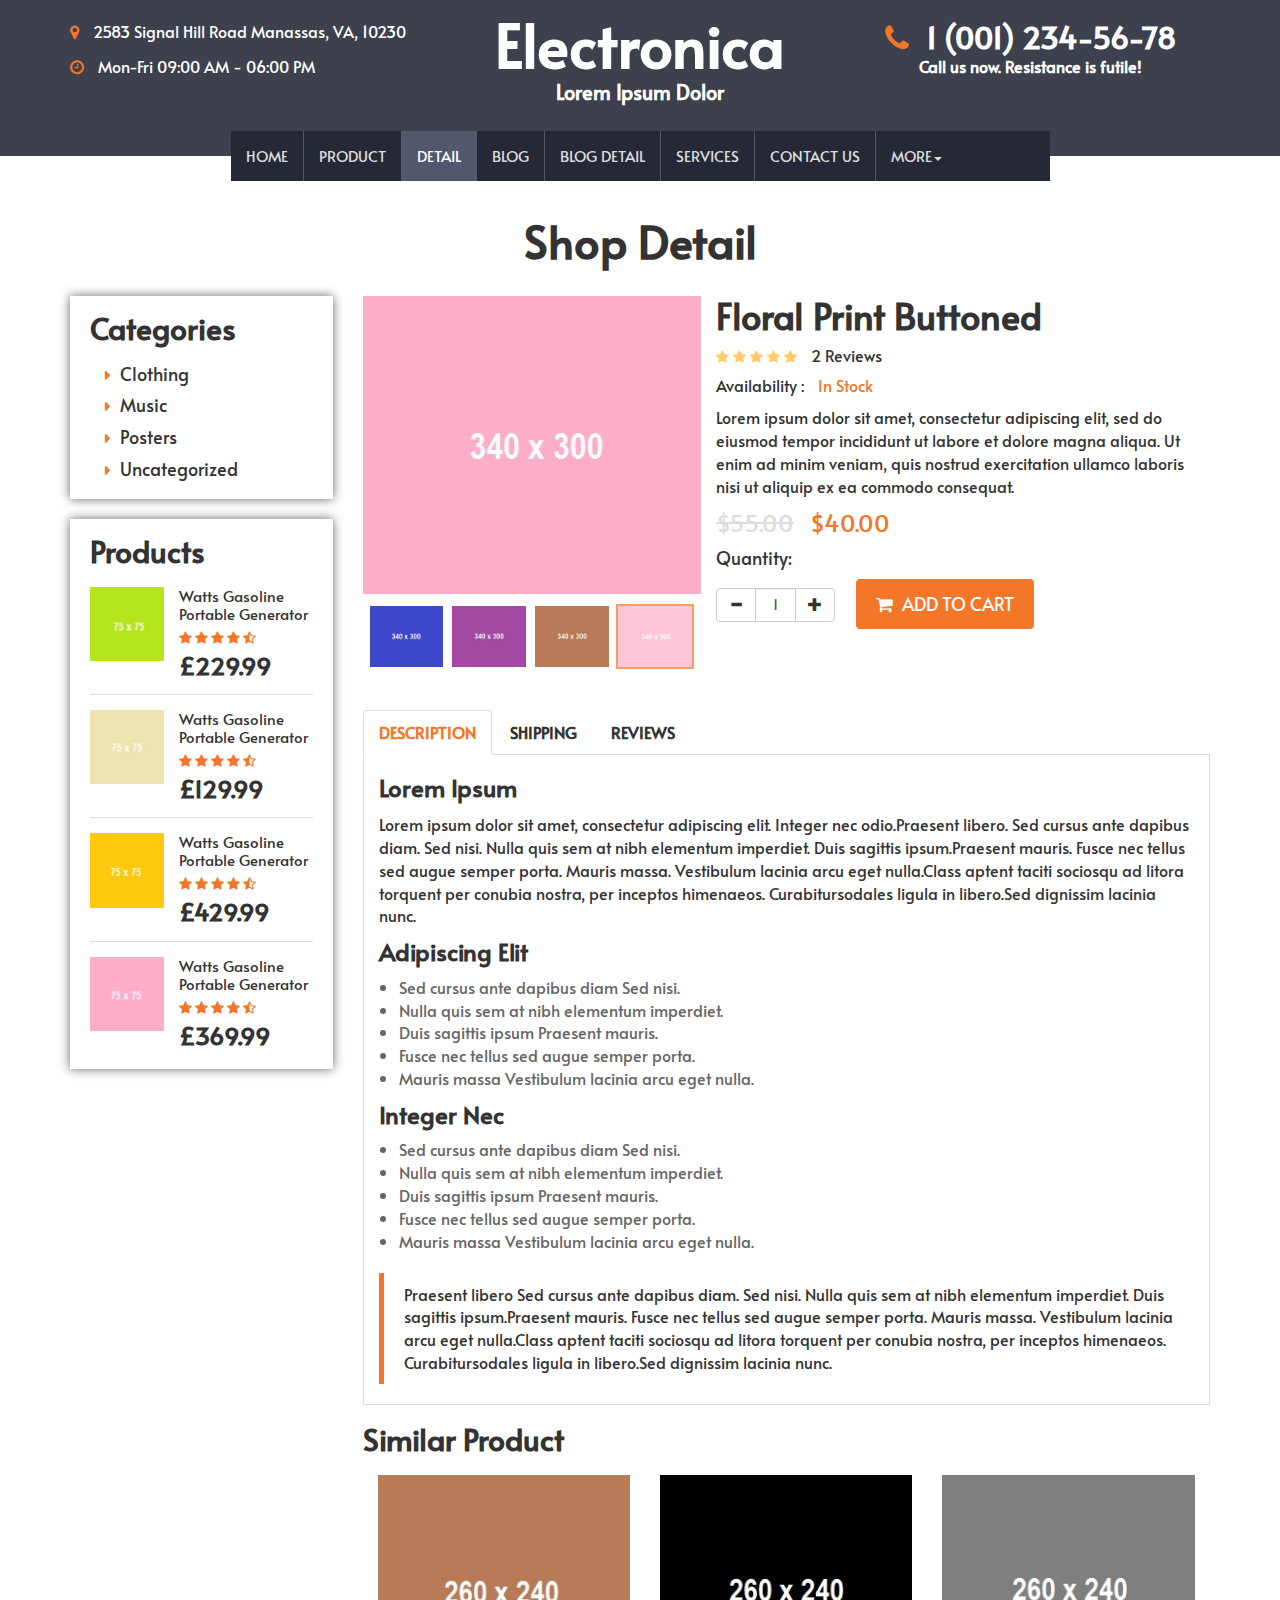
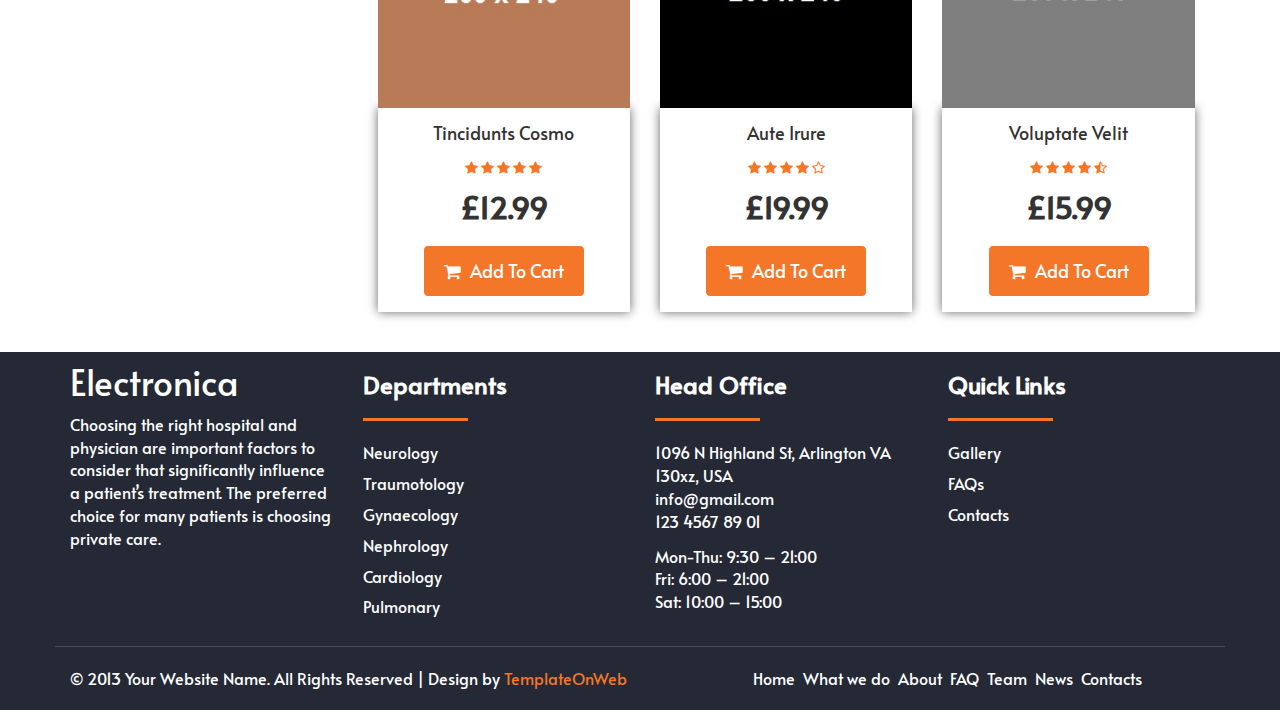
<file: detail.html>
<!DOCTYPE html>
<html lang="en">
  <head>
    <meta charset="utf-8">
    <meta http-equiv="X-UA-Compatible" content="IE=edge">
    <meta name="viewport" content="width=device-width, initial-scale=1">
    <title>Electronica</title>
	<link href="css/bootstrap.min.css" rel="stylesheet">
	<link href="css/global.css" rel="stylesheet">
	<link href="css/detail.css" rel="stylesheet">
	<link rel="stylesheet" type="text/css" href="css/font-awesome.min.css" />
	<link href="https://fonts.googleapis.com/css?family=Alata&display=swap" rel="stylesheet">
	<script src="js/jquery-2.1.1.min.js"></script>
    <script src="js/bootstrap.min.js"></script>
  </head>
  
<body>
 <section id="top">
 <div class="container">
  <div class="row">
   <div class="top_1 clearfix">
    <div class="col-sm-4">
	 <div class="top_1l clearfix">
	  <p class="mgt col"><i class="fa fa-map-marker col_1"></i> 2583 Signal Hill Road Manassas, VA, 10230</p>
	  <p class="col"><i class="fa fa-clock-o col_1"></i> Mon-Fri 09:00 AM - 06:00 PM</p>
	 </div>
	</div>
	<div class="col-sm-4">
	 <div class="top_1m text-center clearfix">
	  <h1 class="mgt"><a href="index.html">Electronica <span>Lorem Ipsum Dolor</span></a></h1>
	 </div>
	</div>
	<div class="col-sm-4">
	 <div class="top_1r text-center clearfix">
	  <h3 class="mgt"><a href="#"><i class="fa fa-phone col_1"></i> 1 (001) 234-56-78 <span>Call us now. Resistance is futile!</span></a></h3>
	 </div>
	</div>
   </div>
  </div>
 </div>
</section>

<div class="main clearfix">
  <section id="header" class="clearfix">
	 <div class="container">
	  <div class="row">
	   <div class="haeder clearfix">
		<nav class="navbar">
		<div class="navbar-header">
			<button class="navbar-toggle" type="button" data-toggle="collapse" data-target=".js-navbar-collapse">
				<span class="sr-only">Toggle navigation</span>
				<span class="icon-bar"></span>
				<span class="icon-bar"></span>
				<span class="icon-bar"></span>
			</button>
			<a class="navbar-brand" href="index.html">Electronica</a>
		</div>
		
		
		<div class="collapse navbar-collapse js-navbar-collapse">
			<ul class="nav navbar-nav">
				<li><a class="font_tag" href="index.html">Home</a></li>
				<li><a class="font_tag" href="shop.html">Product</a></li>
				<li><a class="font_tag active_tab" href="detail.html">Detail</a></li>
				<li><a class="font_tag" href="blog.html">Blog</a></li>
				<li><a class="font_tag" href="blog_detail.html">Blog Detail</a></li>
				<li><a class="font_tag" href="service.html">Services</a></li>
				<li><a class="font_tag" href="contact.html">Contact Us</a></li>
				<li class="dropdown">
						  <a class="font_tag border_none" href="#" data-toggle="dropdown" role="button" aria-expanded="false">More<span class="caret"></span></a>
						  <ul class="dropdown-menu drop_1" role="menu">
							<li><a href="blog.html">Blog</a></li>
							<li><a href="blog_detail.html">Detail</a></li>
							<li><a href="service.html">Services</a></li>
							<li><a href="contact.html">Contact Us</a></li>
						  </ul>
						</li>
			</ul>
			
		</div><!-- /.nav-collapse -->
	</nav>
	   </div>
	  </div>
	 </div>
    </section>
</div>
	
<section id="center" class="center_shop clearfix">
 <div class="container">
  <div class="row">
   <div class="center_shop_1 text-center clearfix">
    <div class="col-sm-12">
	 <h1 class="mgt">Shop Detail</h1>
	</div>
   </div>
   <div class="center_shop_2 clearfix">
    <div class="col-sm-3">
	 <div class="center_shop_2l clearfix">
	  <h3 class="mgt">Categories</h3><br>
	  <h5 class="mgt"><i class="fa fa-caret-right"></i> <a href="#">Clothing</a></h5>
	  <h5><i class="fa fa-caret-right"></i> <a href="#">Music</a></h5>
	  <h5><i class="fa fa-caret-right"></i> <a href="#">Posters</a></h5>
	  <h5><i class="fa fa-caret-right"></i> <a href="#">Uncategorized</a></h5>
	 </div><br>
	 <div class="center_shop_2l clearfix">
	  <h3 class="mgt">Products</h3><br>
	  <div class="center_shop_2li mgt clearfix">
	   <div class="col-sm-4 center_shop_2lil space_all">
	    <a href="#"><img src="img/13.jpg" alt="abc" class="iw"></a>
	   </div>
	   <div class="col-sm-8 center_shop_2lir space_right">
	    <p class="mgt"><a href="#">Watts Gasoline Portable Generator</a></p>
		<span>
		 <i class="fa fa-star col_1"></i>
		 <i class="fa fa-star col_1"></i>
		 <i class="fa fa-star col_1"></i>
		 <i class="fa fa-star col_1"></i>
		 <i class="fa fa-star-half-o col_1"></i>
		</span>
		<h4>£229.99</h4>
	   </div>
	  </div>
	  <div class="center_shop_2li clearfix">
	   <div class="col-sm-4 center_shop_2lil space_all">
	    <a href="#"><img src="img/14.jpg" alt="abc" class="iw"></a>
	   </div>
	   <div class="col-sm-8 center_shop_2lir space_right">
	    <p class="mgt"><a href="#">Watts Gasoline Portable Generator</a></p>
		<span>
		 <i class="fa fa-star col_1"></i>
		 <i class="fa fa-star col_1"></i>
		 <i class="fa fa-star col_1"></i>
		 <i class="fa fa-star col_1"></i>
		 <i class="fa fa-star-half-o col_1"></i>
		</span>
		<h4>£129.99</h4>
	   </div>
	  </div>
	  <div class="center_shop_2li clearfix">
	   <div class="col-sm-4 center_shop_2lil space_all">
	    <a href="#"><img src="img/15.jpg" alt="abc" class="iw"></a>
	   </div>
	   <div class="col-sm-8 center_shop_2lir space_right">
	    <p class="mgt"><a href="#">Watts Gasoline Portable Generator</a></p>
		<span>
		 <i class="fa fa-star col_1"></i>
		 <i class="fa fa-star col_1"></i>
		 <i class="fa fa-star col_1"></i>
		 <i class="fa fa-star col_1"></i>
		 <i class="fa fa-star-half-o col_1"></i>
		</span>
		<h4>£429.99</h4>
	   </div>
	  </div>
	  <div class="center_shop_2li pdb border_none clearfix">
	   <div class="col-sm-4 center_shop_2lil space_all">
	    <a href="#"><img src="img/16.jpg" alt="abc" class="iw"></a>
	   </div>
	   <div class="col-sm-8 center_shop_2lir space_right">
	    <p class="mgt"><a href="#">Watts Gasoline Portable Generator</a></p>
		<span>
		 <i class="fa fa-star col_1"></i>
		 <i class="fa fa-star col_1"></i>
		 <i class="fa fa-star col_1"></i>
		 <i class="fa fa-star col_1"></i>
		 <i class="fa fa-star-half-o col_1"></i>
		</span>
		<h4>£369.99</h4>
	   </div>
	  </div>
	 </div>
	</div>
	<div class="col-sm-9">
     <div class="detail_r clearfix">
	  <div class="col-sm-5 space_left">
	   <div class="detail_rl clearfix">
	     <div class="carousel slide article-slide" id="article-photo-carousel">
            <!-- Wrapper for slides -->
             <div class="carousel-inner cont-slider">

    <div class="item">
      <img alt="" title="" src="img/26.jpg" class="iw">    </div>
    <div class="item">
      <img alt="" title="" src="img/27.jpg" class="iw">    </div>
    <div class="item">
      <img alt="" title="" src="img/28.jpg" class="iw">    </div>
    <div class="item active">
      <img alt="" title="" src="img/29.jpg" class="iw">    </div>
  </div>
             <!-- Indicators -->
             <ol class="carousel-indicators">
    <li class="" data-slide-to="0" data-target="#article-photo-carousel">
      <img alt="" src="img/26.jpg">    </li>
    <li class="" data-slide-to="1" data-target="#article-photo-carousel">
      <img alt="" src="img/27.jpg">    </li>
    <li class="" data-slide-to="2" data-target="#article-photo-carousel">
      <img alt="" src="img/28.jpg">    </li>
    <li class="active" data-slide-to="3" data-target="#article-photo-carousel">
      <img alt="" src="img/29.jpg">    </li>
  </ol>
           </div>
	   </div>
	  </div>
	  <div class="col-sm-7 space_left">
	   <div class="center_shop_1ri clearfix">
	     <h2 class="mgt">Floral Print Buttoned</h2>
		 <h6>
	   <span>
	    <i class="fa fa-star"></i>
		<i class="fa fa-star"></i>
		<i class="fa fa-star"></i>
		<i class="fa fa-star"></i>
		<i class="fa fa-star"></i>	   </span>
	   2 Reviews	   </h6>
	    <h6>
	   <span>Availability :</span>
	   <span class="col_1">In Stock</span>	   </h6>
	   <p>Lorem ipsum dolor sit amet, consectetur adipiscing elit, sed do eiusmod tempor incididunt ut labore et dolore magna aliqua. Ut enim ad minim veniam, quis nostrud exercitation ullamco laboris nisi ut aliquip ex ea commodo consequat.</p>
	   <h4 class="col_1 normal"><span>$55.00</span> $40.00</h4>
	   <h5>Quantity:</h5>
	   <div class="input-group number-spinner">
				<span class="input-group-btn">
					<button class="btn btn-default" data-dir="dwn"><span class="glyphicon glyphicon-minus"></span></button>
				</span>
				<input type="text" class="form-control text-center" value="1">
				<span class="input-group-btn">
					<button class="btn btn-default" data-dir="up"><span class="glyphicon glyphicon-plus"></span></button>
				</span>			</div>
	   <h5 class="mgt"><a class="button " href="#"><i class="fa fa-shopping-cart"></i> ADD TO CART</a></h5>
	   </div>
	  </div>
	</div>
	 <div class="center_shop_2r clearfix">
	   <div class="center_shop_2ri clearfix">
		        <ul class="nav nav-tabs mgt">
			  <li class="active"><a data-toggle="tab" href="#home_description">DESCRIPTION</a></li>
			  <li class=""><a data-toggle="tab" href="#menu_information">SHIPPING</a></li>
			  <li class=""><a data-toggle="tab" href="#menu_review">REVIEWS</a></li>
           </ul>

				<div class="tab-content clearfix">
				  <div id="home_description" class="tab-pane fade clearfix active in">
					 <div class="click clearfix">
					   <div class="click_inner clearfix">
					    <h4 class="mgt">Lorem Ipsum</h4>
						<p>Lorem ipsum dolor sit amet, consectetur adipiscing elit. Integer nec odio.Praesent libero. Sed cursus ante dapibus diam. Sed nisi. Nulla quis sem at nibh elementum imperdiet. Duis sagittis ipsum.Praesent mauris. Fusce nec tellus sed augue semper porta. Mauris massa. Vestibulum lacinia arcu eget nulla.Class aptent taciti sociosqu ad litora torquent per conubia nostra, per inceptos himenaeos. Curabitursodales ligula in libero.Sed dignissim lacinia nunc.</p>
					   </div>
					   <div class="click_inner clearfix">
					    <h4>Adipiscing Elit</h4>
						<ul>
						 <li>Sed cursus ante dapibus diam Sed nisi. </li>
						 <li>Nulla quis sem at nibh elementum imperdiet.</li>
						 <li>Duis sagittis ipsum Praesent mauris.</li>
						 <li>Fusce nec tellus sed augue semper porta.</li>
						 <li>Mauris massa Vestibulum lacinia arcu eget nulla.</li>
						</ul>
					   </div>
					   <div class="click_inner clearfix">
					    <h4>Integer Nec </h4>
						<ul>
						 <li>Sed cursus ante dapibus diam Sed nisi. </li>
						 <li>Nulla quis sem at nibh elementum imperdiet.</li>
						 <li>Duis sagittis ipsum Praesent mauris.</li>
						 <li>Fusce nec tellus sed augue semper porta.</li>
						 <li>Mauris massa Vestibulum lacinia arcu eget nulla.</li>
						</ul>
					   </div>
					   <div class="click_inner clearfix">
						<blockquote>
						 <p class="mgt">Praesent libero Sed cursus ante dapibus diam. Sed nisi. Nulla quis sem at nibh elementum imperdiet. Duis sagittis ipsum.Praesent mauris. Fusce nec tellus sed augue semper porta. Mauris massa. Vestibulum lacinia arcu eget nulla.Class aptent taciti sociosqu ad litora torquent per conubia nostra, per inceptos himenaeos. Curabitursodales ligula in libero.Sed dignissim lacinia nunc.</p>
						</blockquote>
					   </div>
				    </div>
				  </div>
				  <div id="menu_information" class="tab-pane fade clearfix">
					 <div class="click clearfix">
					  <div class="click_inner_1  clearfix">
			           <p class="mgt">Nam tempus turpis at metus scelerisque placerat nulla deumantos solicitud felis. Pellentesque diam dolor, elementum etos lobortis des mollis ut risus. Sedcus faucibus an sullamcorper mattis drostique des commodo pharetras loremos.Donec pretium egestas sapien et mollis. Mauris tincidunt urna eu neque feugiat vulputate. Morbi ut tempor lacus, ac pellentesque nibh.</p>
					   <h4>Returns Policy</h4>
					   <p>You may return most new, unopened items within 30 days of delivery for a full refund. We'll also pay the return shipping costs if the return is a result of our error (you received an incorrect or defective item, etc.)</p>
					   <p>You should expect to receive your refund within four weeks of giving your package to the return shipper, however, in many cases you will receive a refund more quickly. This time period includes the transit time for us to receive your return from the shipper (5 to 10 business days), the time it takes us to process your return once we receive it (3 to 5 business days), and the time it takes your bank to process our refund request (5 to 10 business days).</p>
					   <p>If you need to return an item, simply login to your account, view the order using the 'Complete Orders' link under the My Account menu and click the Return Item(s) button. We'll notify you via e-mail of your refund once we've received and processed the returned item</p>
					   <h4>Shipping</h4>
					   <p>We can ship to virtually any address in the world. Note that there are restrictions on some products, and some products cannot be shipped to international destinations.</p>
					   <p>When you place an order, we will estimate shipping and delivery dates for you based on the availability of your items and the shipping options you choose. Depending on the shipping provider you choose, shipping date estimates may appear on the shipping quotes page.</p>
					   <p>Please also note that the shipping rates for many items we sell are weight-based. The weight of any such item can be found on its detail page. To reflect the policies of the shipping companies we use, all weights will be rounded up to the next full pound.</p>
					  </div>
				   </div>
				  </div>
				  <div id="menu_review" class="tab-pane fade clearfix">
					 <div class="click clearfix">
					  <div class="click_inner_2 clearfix">
					    <div class="click_inner_2i clearfix">
						  <div class="col-sm-6 space_left">
						   <h6>
						   <span>
						    <i class="fa fa-star"></i>
							<i class="fa fa-star"></i>
							<i class="fa fa-star"></i>
							<i class="fa fa-star"></i>
							<i class="fa fa-star"></i>						   </span>
						   Based on 2 reviews</h6>
						  </div>
						  <div class="col-sm-6 space_left">
						   <h5 class="mgt text-right"><a class="button mgt" href="#">WRITE A REVIEW</a></h5>
						  </div>
						</div>
						<div class="click_inner_2i1 clearfix">
						 <span>
						  <i class="fa fa-star"></i>
						  <i class="fa fa-star"></i>
						  <i class="fa fa-star"></i>
						  <i class="fa fa-star"></i>
						  <i class="fa fa-star"></i>						 </span>
						 <h5>Naminos Elementum Disumos An Cosmo</h5>
						 <h6>adipiscing  on Aug 10, 2017</h6>
						 <p>Nam tempus turpis at metus scelerisque placerat nulla deumantos solicitud felis. Pellentesque diam dolor, elementum etos lobortis des mollis ut risus. Sedcus faucibus an sullamcorper mattis drostique des commodo pharetras loremos.Donec pretium egestas sapien et mollis.</p>
						 <h6><a class="col_1" href="#">Report as Inappropriate</a></h6>
						</div>
						<div class="click_inner_2i1 border_none pd1 clearfix">
						 <span>
						  <i class="fa fa-star"></i>
						  <i class="fa fa-star"></i>
						  <i class="fa fa-star"></i>
						  <i class="fa fa-star"></i>
						  <i class="fa fa-star"></i>						 </span>
						 <h5>Naminos Elementum Disumos An Cosmo</h5>
						 <h6>adipiscing  on Aug 10, 2017</h6>
						 <p>Nam tempus turpis at metus scelerisque placerat nulla deumantos solicitud felis. Pellentesque diam dolor, elementum etos lobortis des mollis ut risus. Sedcus faucibus an sullamcorper mattis drostique des commodo pharetras loremos.Donec pretium egestas sapien et mollis.</p>
						 <h6><a class="col_1" href="#">Report as Inappropriate</a></h6>
						</div>
					  </div>
				   </div>
				  </div>
				</div>
		</div>
	 </div>
	 <div class="center_shop_2r1e clearfix">
	  <h3>Similar Product </h3>
	 </div>
	 <div class="center_shop_2r1 clearfix">
	  <div class="col-sm-4">
	   <div class="center_shop_2r1i text-center clearfix">
	    <a href="#"><img src="img/17.jpg" alt="abc" class="iw"></a>
		<div class="center_shop_2rii clearfix">
		 <h5 class="mgt"><a href="#">Tincidunts Cosmo</a></h5>
		<span>
		 <i class="fa fa-star col_1"></i>
		 <i class="fa fa-star col_1"></i>
		 <i class="fa fa-star col_1"></i>
		 <i class="fa fa-star col_1"></i>
		 <i class="fa fa-star col_1"></i>
		</span>
		<h3>£12.99</h3>
		<h5><a class="button" href="#"><i class="fa fa-shopping-cart"></i> Add To Cart</a></h5>
		</div>
	   </div>
	  </div>
	  <div class="col-sm-4">
	   <div class="center_shop_2r1i text-center clearfix">
	    <a href="#"><img src="img/18.jpg" alt="abc" class="iw"></a>
		<div class="center_shop_2rii clearfix">
		 <h5 class="mgt"><a href="#">Aute Irure </a></h5>
		<span>
		 <i class="fa fa-star col_1"></i>
		 <i class="fa fa-star col_1"></i>
		 <i class="fa fa-star col_1"></i>
		 <i class="fa fa-star col_1"></i>
		 <i class="fa fa-star-o col_1"></i>
		</span>
		<h3>£19.99</h3>
		<h5><a class="button" href="#"><i class="fa fa-shopping-cart"></i> Add To Cart</a></h5>
		</div>
	   </div>
	  </div>
	  <div class="col-sm-4">
	   <div class="center_shop_2r1i text-center clearfix">
	    <a href="#"><img src="img/19.jpg" alt="abc" class="iw"></a>
		<div class="center_shop_2rii clearfix">
		 <h5 class="mgt"><a href="#">Voluptate Velit</a></h5>
		<span>
		 <i class="fa fa-star col_1"></i>
		 <i class="fa fa-star col_1"></i>
		 <i class="fa fa-star col_1"></i>
		 <i class="fa fa-star col_1"></i>
		 <i class="fa fa-star-half-o col_1"></i>
		</span>
		<h3>£15.99</h3>
		<h5><a class="button" href="#"><i class="fa fa-shopping-cart"></i> Add To Cart</a></h5>
		</div>
	   </div>
	  </div>
	 </div>
	</div>
   </div>
  </div>
 </div>
</section>
 
<section id="footer">
 <div class="container">
  <div class="row">
   <div class="footer_2 clearfix">
    <div class="col-sm-3">
	 <div class="footer_2i clearfix">
	    <a class="navbar-brand" href="index.html"> Electronica </a>
	    <p class="col">Choosing the right hospital and physician are important factors to consider that significantly influence a patient’s treatment. The preferred choice for many patients is choosing private care.</p>
	 </div>
	</div>
	<div class="col-sm-3">
	 <div class="footer_2i1 clearfix">
	  <h4 class="mgt col">Departments</h4>
	  <hr>
	  <ul>
	   <li><a class="col" href="#">Neurology</a></li>
	   <li><a class="col" href="#">Traumotology</a></li>
	   <li><a class="col" href="#">Gynaecology</a></li>
	   <li><a class="col" href="#">Nephrology</a></li>
	   <li><a class="col" href="#">Cardiology</a></li>
	   <li><a class="col" href="#">Pulmonary</a></li>
	  </ul>
	 </div>
	</div>
	<div class="col-sm-3">
	 <div class="footer_2i1 clearfix">
	  <h4 class="mgt col">Head Office</h4>
	  <hr>
	  <p class="col">1096 N Highland St, Arlington
VA 130xz, USA<br>
info@gmail.com<br>
123 4567 89 01</p>
     <p class="col">Mon-Thu: 9:30 – 21:00<br>
Fri: 6:00 – 21:00<br>
Sat: 10:00 – 15:00</p>
	 </div>
	</div>
	<div class="col-sm-3">
	 <div class="footer_2i1 clearfix">
	  <h4 class="mgt col">Quick Links</h4>
	  <hr>
	  <ul>
	   <li><a class="col" href="#">Gallery</a></li>
	   <li><a class="col" href="#">FAQs</a></li>
	   <li><a class="col" href="#">Contacts</a></li>
	  </ul>
	 </div>
	</div>
   </div>
   <div class="footer_3 clearfix">
	 <div class="col-sm-7">
	  <div class="footer_3l clearfix">
       <p class="mgt col">© 2013 Your Website Name. All Rights Reserved | Design by <a class="col" href="http://www.templateonweb.com">TemplateOnWeb</a></p>
	  </div>
	 </div>
	 <div class="col-sm-5">
	  <div class="footer_3r clearfix">
       <ul class="mgt">
	    <li><a href="#">Home</a></li>
		<li><a href="#">What we do</a></li>
		<li><a href="#">About</a></li>
		<li><a href="#">FAQ</a></li>
		<li><a href="#">Team</a></li>
		<li><a href="#">News</a></li>
		<li><a href="#">Contacts</a></li>
	   </ul>
	  </div>
	 </div>
	</div>
  </div>
 </div>
</section>

<script>
	$(document).on('click', '.number-spinner button', function () {    
	var btn = $(this),
		oldValue = btn.closest('.number-spinner').find('input').val().trim(),
		newVal = 0;
	
	if (btn.attr('data-dir') == 'up') {
		newVal = parseInt(oldValue) + 1;
	} else {
		if (oldValue > 1) {
			newVal = parseInt(oldValue) - 1;
		} else {
			newVal = 1;
		}
	}
	btn.closest('.number-spinner').find('input').val(newVal);
});
	</script>
</body>
 
</html>
</file>
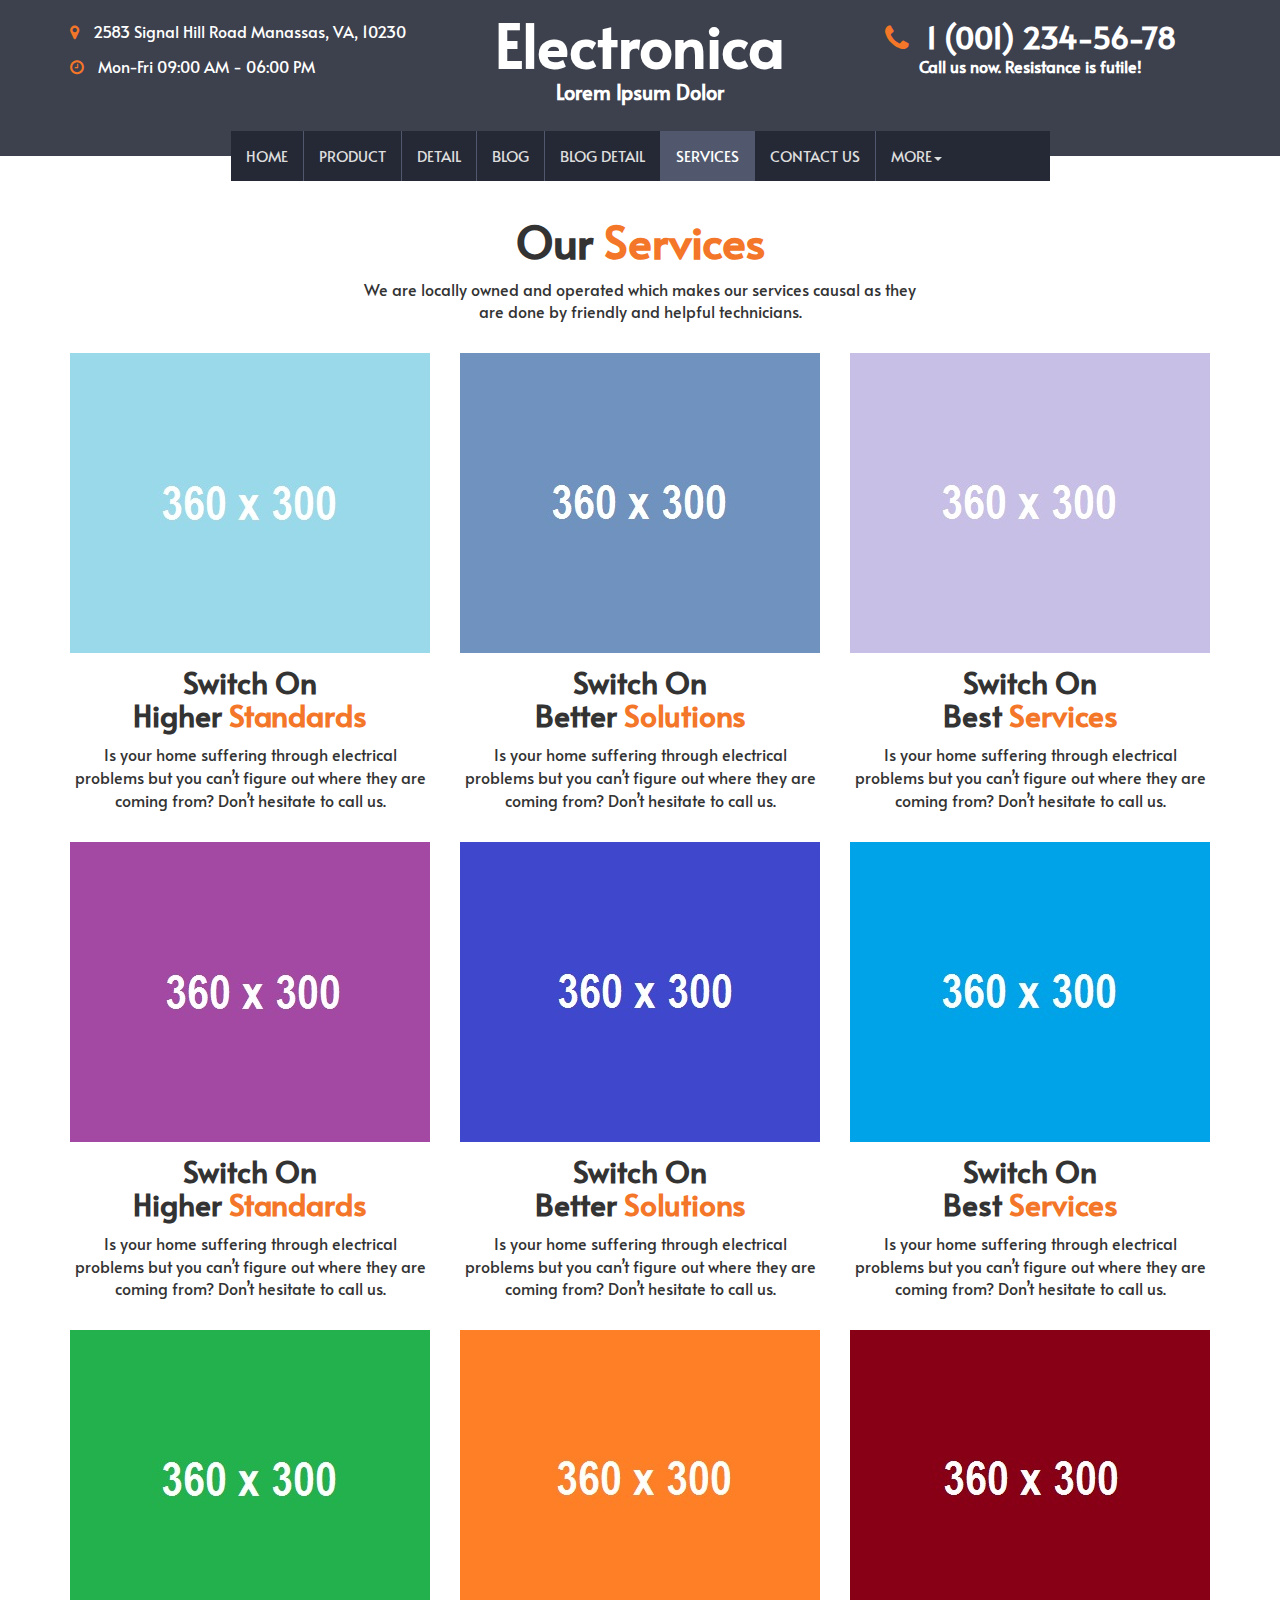
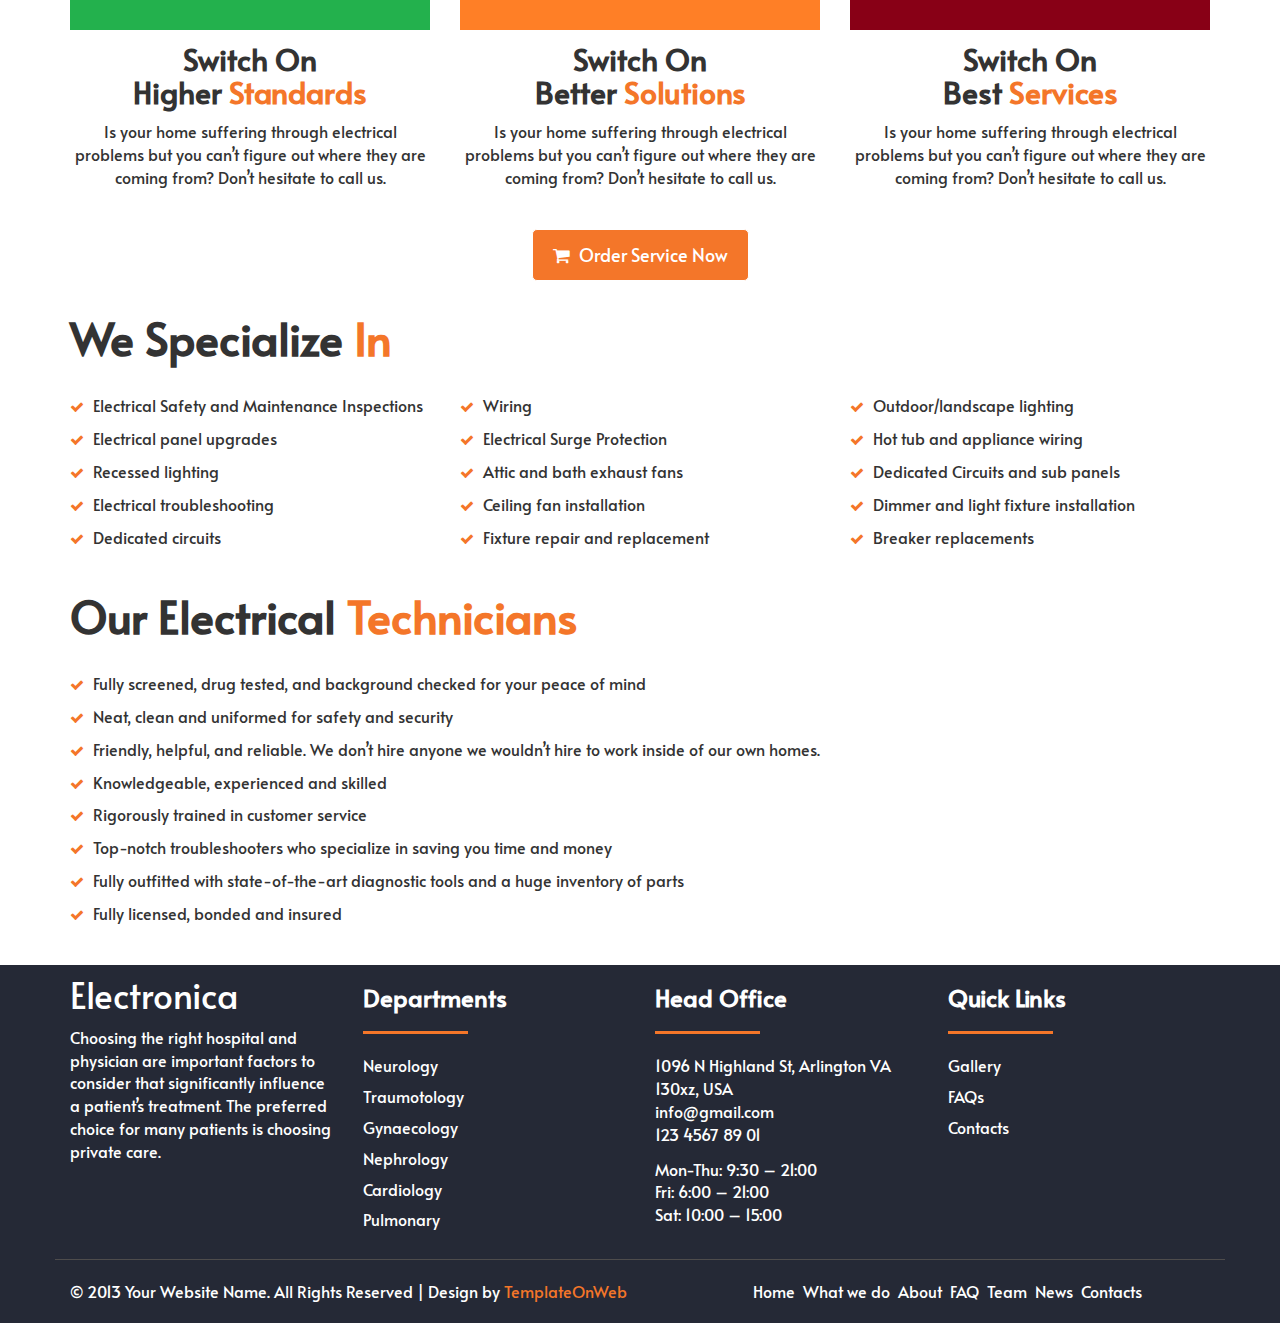
<file: service.html>
<!DOCTYPE html>
<html lang="en">
  <head>
    <meta charset="utf-8">
    <meta http-equiv="X-UA-Compatible" content="IE=edge">
    <meta name="viewport" content="width=device-width, initial-scale=1">
    <title>Electronica</title>
	<link href="css/bootstrap.min.css" rel="stylesheet">
	<link href="css/global.css" rel="stylesheet">
	<link href="css/service.css" rel="stylesheet">
	<link rel="stylesheet" type="text/css" href="css/font-awesome.min.css" />
	<link href="https://fonts.googleapis.com/css?family=Alata&display=swap" rel="stylesheet">
	<script src="js/jquery-2.1.1.min.js"></script>
    <script src="js/bootstrap.min.js"></script>
  </head>
  
<body>
 <section id="top">
 <div class="container">
  <div class="row">
   <div class="top_1 clearfix">
    <div class="col-sm-4">
	 <div class="top_1l clearfix">
	  <p class="mgt col"><i class="fa fa-map-marker col_1"></i> 2583 Signal Hill Road Manassas, VA, 10230</p>
	  <p class="col"><i class="fa fa-clock-o col_1"></i> Mon-Fri 09:00 AM - 06:00 PM</p>
	 </div>
	</div>
	<div class="col-sm-4">
	 <div class="top_1m text-center clearfix">
	  <h1 class="mgt"><a href="index.html">Electronica <span>Lorem Ipsum Dolor</span></a></h1>
	 </div>
	</div>
	<div class="col-sm-4">
	 <div class="top_1r text-center clearfix">
	  <h3 class="mgt"><a href="#"><i class="fa fa-phone col_1"></i> 1 (001) 234-56-78 <span>Call us now. Resistance is futile!</span></a></h3>
	 </div>
	</div>
   </div>
  </div>
 </div>
</section>

<div class="main clearfix">
 <section id="header" class="clearfix">
	 <div class="container">
	  <div class="row">
	   <div class="haeder clearfix">
		<nav class="navbar">
		<div class="navbar-header">
			<button class="navbar-toggle" type="button" data-toggle="collapse" data-target=".js-navbar-collapse">
				<span class="sr-only">Toggle navigation</span>
				<span class="icon-bar"></span>
				<span class="icon-bar"></span>
				<span class="icon-bar"></span>
			</button>
			<a class="navbar-brand" href="index.html">Electronica</a>
		</div>
		
		
		<div class="collapse navbar-collapse js-navbar-collapse">
			<ul class="nav navbar-nav">
				<li><a class="font_tag" href="index.html">Home</a></li>
				<li><a class="font_tag" href="shop.html">Product</a></li>
				<li><a class="font_tag" href="detail.html">Detail</a></li>
				<li><a class="font_tag" href="blog.html">Blog</a></li>
				<li><a class="font_tag" href="blog_detail.html">Blog Detail</a></li>
				<li><a class="font_tag active_tab" href="service.html">Services</a></li>
				<li><a class="font_tag" href="contact.html">Contact Us</a></li>
				<li class="dropdown">
						  <a class="font_tag border_none" href="#" data-toggle="dropdown" role="button" aria-expanded="false">More<span class="caret"></span></a>
						  <ul class="dropdown-menu drop_1" role="menu">
							<li><a href="blog.html">Blog</a></li>
							<li><a href="blog_detail.html">Detail</a></li>
							<li><a href="service.html">Services</a></li>
							<li><a href="contact.html">Contact Us</a></li>
						  </ul>
						</li>
			</ul>
			
		</div><!-- /.nav-collapse -->
	</nav>
	   </div>
	  </div>
	 </div>
    </section>
</div>
	
<section id="center" class="clearfix center_service">
 <div class="container">
  <div class="row">
    <div class="about_home_1 text-center clearfix">
    <div class="col-sm-12">
	 <h1 class="mgt">Our  <span class="col_1">Services</span></h1>
	 <p>We are locally owned and operated which makes our services causal as they<br> are done by friendly and helpful technicians.</p>
	</div>
   </div>
    <div class="switch_1 text-center clearfix">
    <div class="col-sm-4">
	  <div class="switch_1i clearfix">
	   <img src="img/33.jpg" class="iw" alt="abc">
	   <h3>Switch On  <br> Higher <span class="col_1">Standards</span></h3>
	   <p>Is your home suffering through electrical problems but you can’t figure out where they are coming from? Don’t hesitate to call us.</p>
	  </div>
	</div>
	<div class="col-sm-4">
	  <div class="switch_1i clearfix">
	   <img src="img/34.jpg" class="iw" alt="abc">
	   <h3>Switch On <br> Better <span class="col_1">Solutions</span></h3>
	   <p>Is your home suffering through electrical problems but you can’t figure out where they are coming from? Don’t hesitate to call us.</p>
	  </div>
	</div>
	<div class="col-sm-4">
	  <div class="switch_1i clearfix">
	   <img src="img/35.jpg" class="iw" alt="abc">
	   <h3>Switch On <br> Best <span class="col_1">Services</span></h3>
	   <p>Is your home suffering through electrical problems but you can’t figure out where they are coming from? Don’t hesitate to call us.</p>
	  </div>
	</div>
   </div>
   <div class="switch_1 text-center clearfix">
    <div class="col-sm-4">
	  <div class="switch_1i clearfix">
	   <img src="img/36.jpg" class="iw" alt="abc">
	   <h3>Switch On  <br> Higher <span class="col_1">Standards</span></h3>
	   <p>Is your home suffering through electrical problems but you can’t figure out where they are coming from? Don’t hesitate to call us.</p>
	  </div>
	</div>
	<div class="col-sm-4">
	  <div class="switch_1i clearfix">
	   <img src="img/37.jpg" class="iw" alt="abc">
	   <h3>Switch On <br> Better <span class="col_1">Solutions</span></h3>
	   <p>Is your home suffering through electrical problems but you can’t figure out where they are coming from? Don’t hesitate to call us.</p>
	  </div>
	</div>
	<div class="col-sm-4">
	  <div class="switch_1i clearfix">
	   <img src="img/38.jpg" class="iw" alt="abc">
	   <h3>Switch On <br> Best <span class="col_1">Services</span></h3>
	   <p>Is your home suffering through electrical problems but you can’t figure out where they are coming from? Don’t hesitate to call us.</p>
	  </div>
	</div>
   </div>
   <div class="switch_1 text-center clearfix">
    <div class="col-sm-4">
	  <div class="switch_1i clearfix">
	   <img src="img/39.jpg" class="iw" alt="abc">
	   <h3>Switch On  <br> Higher <span class="col_1">Standards</span></h3>
	   <p>Is your home suffering through electrical problems but you can’t figure out where they are coming from? Don’t hesitate to call us.</p>
	  </div>
	</div>
	<div class="col-sm-4">
	  <div class="switch_1i clearfix">
	   <img src="img/40.jpg" class="iw" alt="abc">
	   <h3>Switch On <br> Better <span class="col_1">Solutions</span></h3>
	   <p>Is your home suffering through electrical problems but you can’t figure out where they are coming from? Don’t hesitate to call us.</p>
	  </div>
	</div>
	<div class="col-sm-4">
	  <div class="switch_1i clearfix">
	   <img src="img/41.jpg" class="iw" alt="abc">
	   <h3>Switch On <br> Best <span class="col_1">Services</span></h3>
	   <p>Is your home suffering through electrical problems but you can’t figure out where they are coming from? Don’t hesitate to call us.</p>
	  </div>
	</div>
   </div>
   <div class="switch_1 text-center clearfix">
    <div class="col-sm-12">
	  <div class="switch_1i clearfix">
        <h5 class="mgt"><a class="button" href="#"><i class="fa fa-shopping-cart"></i> Order Service Now</a></h5>
	  </div> 
	</div>
   </div>
   <div class="service_1 clearfix">
    <div class="col-sm-12">
	 <h1>We Specialize <span class="col_1">In</span></h1>
	</div>
   </div><br>
   <div class="service_2 clearfix">
    <div class="col-sm-4">
	 <ul>
	  <li><i class="fa fa-check col_1"></i> Electrical Safety and Maintenance Inspections</li>
	  <li><i class="fa fa-check col_1"></i> Electrical panel upgrades</li>
	  <li><i class="fa fa-check col_1"></i> Recessed lighting</li>
	  <li><i class="fa fa-check col_1"></i> Electrical troubleshooting</li>
	  <li><i class="fa fa-check col_1"></i> Dedicated circuits</li>
	 </ul>
	</div>
	<div class="col-sm-4">
	 <ul>
	  <li><i class="fa fa-check col_1"></i> Wiring</li>
	  <li><i class="fa fa-check col_1"></i> Electrical Surge Protection</li>
	  <li><i class="fa fa-check col_1"></i> Attic and bath exhaust fans</li>
	  <li><i class="fa fa-check col_1"></i> Ceiling fan installation</li>
	  <li><i class="fa fa-check col_1"></i> Fixture repair and replacement</li>
	 </ul>
	</div>
	<div class="col-sm-4">
	 <ul>
	  <li><i class="fa fa-check col_1"></i> Outdoor/landscape lighting</li>
	  <li><i class="fa fa-check col_1"></i> Hot tub and appliance wiring</li>
	  <li><i class="fa fa-check col_1"></i> Dedicated Circuits and sub panels</li>
	  <li><i class="fa fa-check col_1"></i> Dimmer and light fixture installation</li>
	  <li><i class="fa fa-check col_1"></i> Breaker replacements</li>
	 </ul>
	</div>
   </div>
   <div class="service_1 clearfix">
    <div class="col-sm-12">
	 <h1>Our Electrical <span class="col_1">Technicians</span></h1>
	</div>
   </div><br>
   <div class="service_2 clearfix">
    <div class="col-sm-12">
	 <ul>
	  <li><i class="fa fa-check col_1"></i> Fully screened, drug tested, and background checked for your peace of mind</li>
	  <li><i class="fa fa-check col_1"></i> Neat, clean and uniformed for safety and security</li>
	  <li><i class="fa fa-check col_1"></i> Friendly, helpful, and reliable. We don’t hire anyone we wouldn’t hire to work inside of our own homes.</li>
	  <li><i class="fa fa-check col_1"></i> Knowledgeable, experienced and skilled</li>
	  <li><i class="fa fa-check col_1"></i> Rigorously trained in customer service</li>
	  <li><i class="fa fa-check col_1"></i> Top-notch troubleshooters who specialize in saving you time and money</li>
	  <li><i class="fa fa-check col_1"></i> Fully outfitted with state-of-the-art diagnostic tools and a huge inventory of parts</li>
	  <li><i class="fa fa-check col_1"></i> Fully licensed, bonded and insured</li>
	 </ul>
	</div>
   </div>
  </div>
 </div>	 
</section>
 
<section id="footer">
 <div class="container">
  <div class="row">
   <div class="footer_2 clearfix">
    <div class="col-sm-3">
	 <div class="footer_2i clearfix">
	    <a class="navbar-brand" href="index.html"> Electronica </a>
	    <p class="col">Choosing the right hospital and physician are important factors to consider that significantly influence a patient’s treatment. The preferred choice for many patients is choosing private care.</p>
	 </div>
	</div>
	<div class="col-sm-3">
	 <div class="footer_2i1 clearfix">
	  <h4 class="mgt col">Departments</h4>
	  <hr>
	  <ul>
	   <li><a class="col" href="#">Neurology</a></li>
	   <li><a class="col" href="#">Traumotology</a></li>
	   <li><a class="col" href="#">Gynaecology</a></li>
	   <li><a class="col" href="#">Nephrology</a></li>
	   <li><a class="col" href="#">Cardiology</a></li>
	   <li><a class="col" href="#">Pulmonary</a></li>
	  </ul>
	 </div>
	</div>
	<div class="col-sm-3">
	 <div class="footer_2i1 clearfix">
	  <h4 class="mgt col">Head Office</h4>
	  <hr>
	  <p class="col">1096 N Highland St, Arlington
VA 130xz, USA<br>
info@gmail.com<br>
123 4567 89 01</p>
     <p class="col">Mon-Thu: 9:30 – 21:00<br>
Fri: 6:00 – 21:00<br>
Sat: 10:00 – 15:00</p>
	 </div>
	</div>
	<div class="col-sm-3">
	 <div class="footer_2i1 clearfix">
	  <h4 class="mgt col">Quick Links</h4>
	  <hr>
	  <ul>
	   <li><a class="col" href="#">Gallery</a></li>
	   <li><a class="col" href="#">FAQs</a></li>
	   <li><a class="col" href="#">Contacts</a></li>
	  </ul>
	 </div>
	</div>
   </div>
   <div class="footer_3 clearfix">
	 <div class="col-sm-7">
	  <div class="footer_3l clearfix">
       <p class="mgt col">© 2013 Your Website Name. All Rights Reserved | Design by <a class="col" href="http://www.templateonweb.com">TemplateOnWeb</a></p>
	  </div>
	 </div>
	 <div class="col-sm-5">
	  <div class="footer_3r clearfix">
       <ul class="mgt">
	    <li><a href="#">Home</a></li>
		<li><a href="#">What we do</a></li>
		<li><a href="#">About</a></li>
		<li><a href="#">FAQ</a></li>
		<li><a href="#">Team</a></li>
		<li><a href="#">News</a></li>
		<li><a href="#">Contacts</a></li>
	   </ul>
	  </div>
	 </div>
	</div>
  </div>
 </div>
</section>

</body>
 
</html>
</file>
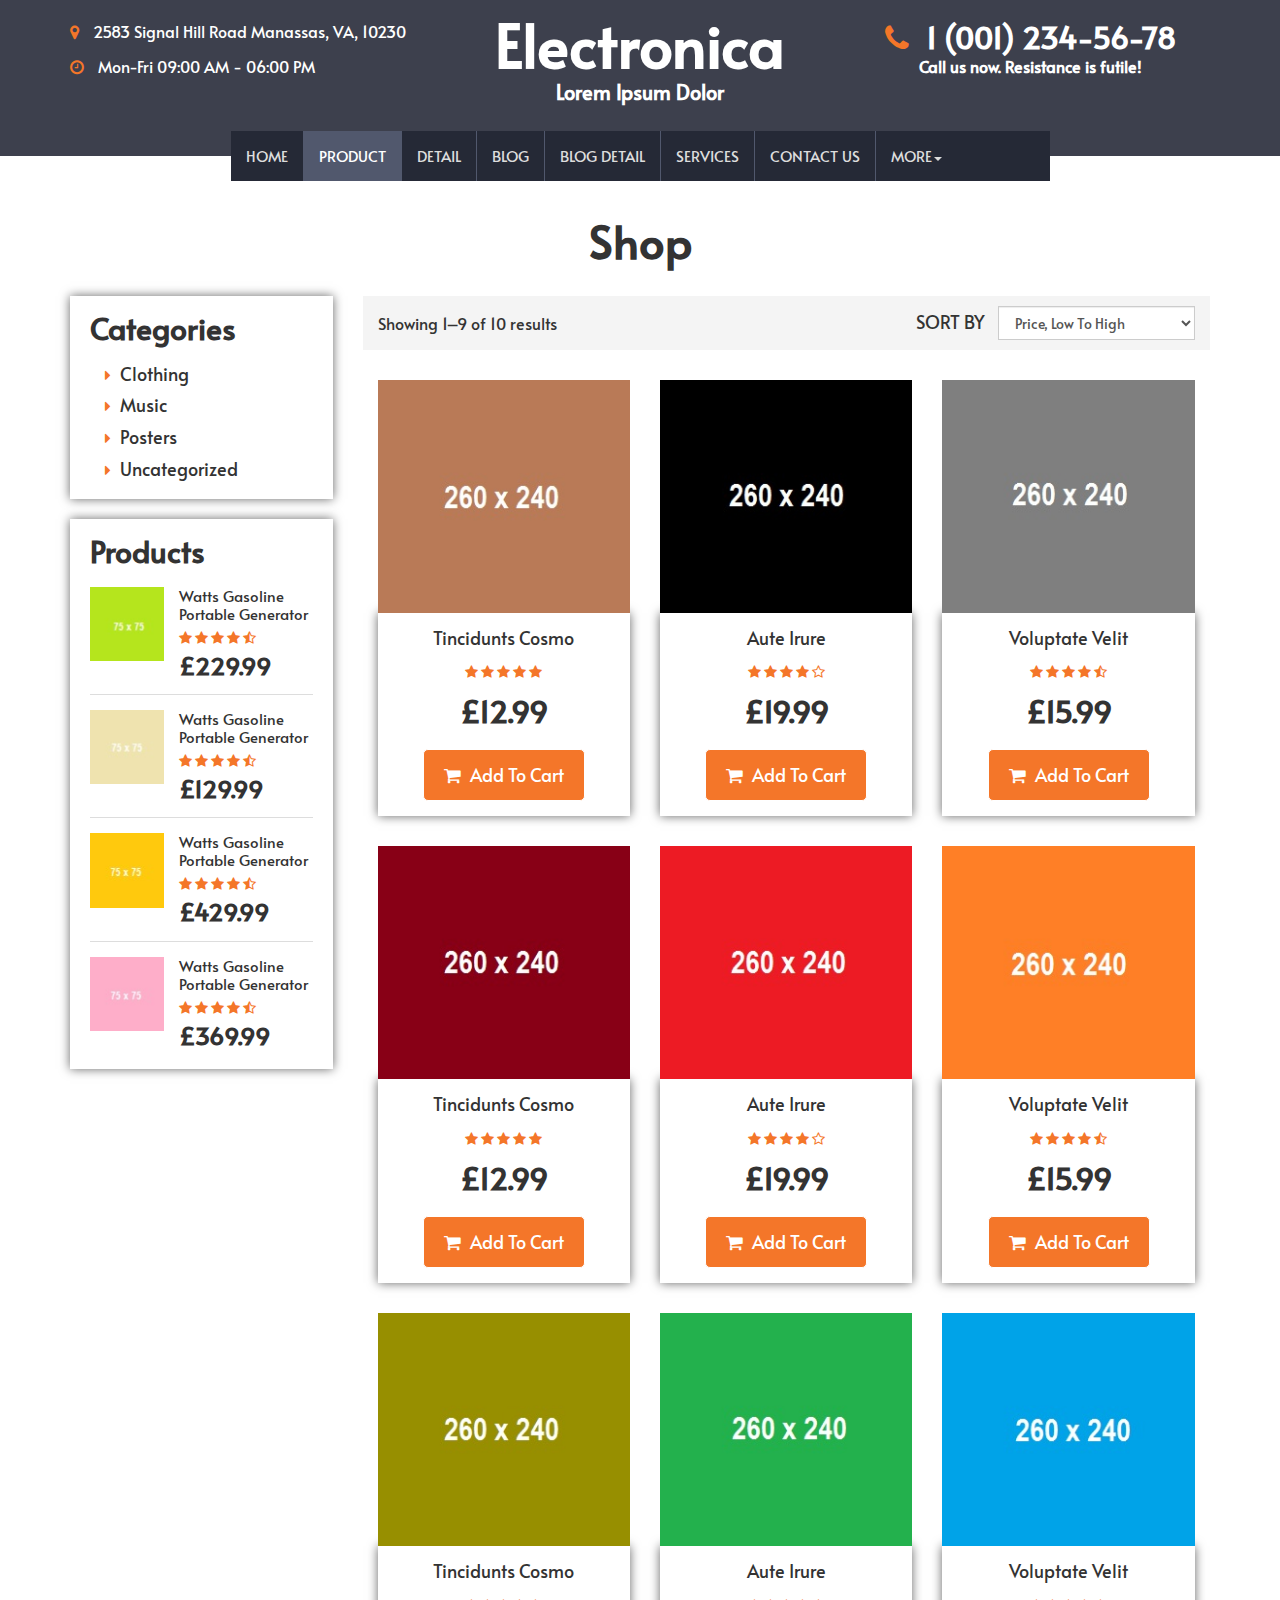
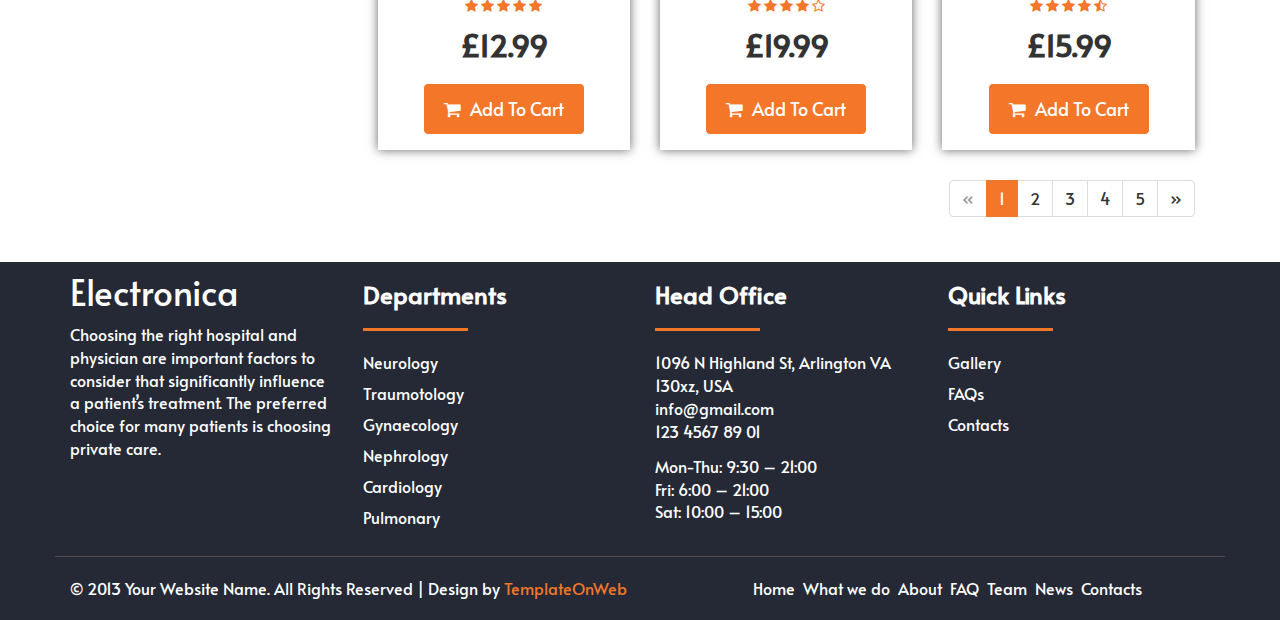
<file: shop.html>
<!DOCTYPE html>
<html lang="en">
  <head>
    <meta charset="utf-8">
    <meta http-equiv="X-UA-Compatible" content="IE=edge">
    <meta name="viewport" content="width=device-width, initial-scale=1">
    <title>Electronica</title>
	<link href="css/bootstrap.min.css" rel="stylesheet">
	<link href="css/global.css" rel="stylesheet">
	<link href="css/shop.css" rel="stylesheet">
	<link rel="stylesheet" type="text/css" href="css/font-awesome.min.css" />
	<link href="https://fonts.googleapis.com/css?family=Alata&display=swap" rel="stylesheet">
	<script src="js/jquery-2.1.1.min.js"></script>
    <script src="js/bootstrap.min.js"></script>
  </head>
  
<body>
 <section id="top">
 <div class="container">
  <div class="row">
   <div class="top_1 clearfix">
    <div class="col-sm-4">
	 <div class="top_1l clearfix">
	  <p class="mgt col"><i class="fa fa-map-marker col_1"></i> 2583 Signal Hill Road Manassas, VA, 10230</p>
	  <p class="col"><i class="fa fa-clock-o col_1"></i> Mon-Fri 09:00 AM - 06:00 PM</p>
	 </div>
	</div>
	<div class="col-sm-4">
	 <div class="top_1m text-center clearfix">
	  <h1 class="mgt"><a href="index.html">Electronica <span>Lorem Ipsum Dolor</span></a></h1>
	 </div>
	</div>
	<div class="col-sm-4">
	 <div class="top_1r text-center clearfix">
	  <h3 class="mgt"><a href="#"><i class="fa fa-phone col_1"></i> 1 (001) 234-56-78 <span>Call us now. Resistance is futile!</span></a></h3>
	 </div>
	</div>
   </div>
  </div>
 </div>
</section>

<div class="main clearfix">
 <section id="header" class="clearfix">
	 <div class="container">
	  <div class="row">
	   <div class="haeder clearfix">
		<nav class="navbar">
		<div class="navbar-header">
			<button class="navbar-toggle" type="button" data-toggle="collapse" data-target=".js-navbar-collapse">
				<span class="sr-only">Toggle navigation</span>
				<span class="icon-bar"></span>
				<span class="icon-bar"></span>
				<span class="icon-bar"></span>
			</button>
			<a class="navbar-brand" href="index.html">Electronica</a>
		</div>
		
		
		<div class="collapse navbar-collapse js-navbar-collapse">
			<ul class="nav navbar-nav">
				<li><a class="font_tag" href="index.html">Home</a></li>
				<li><a class="font_tag active_tab" href="shop.html">Product</a></li>
				<li><a class="font_tag" href="detail.html">Detail</a></li>
				<li><a class="font_tag" href="blog.html">Blog</a></li>
				<li><a class="font_tag" href="blog_detail.html">Blog Detail</a></li>
				<li><a class="font_tag" href="service.html">Services</a></li>
				<li><a class="font_tag" href="contact.html">Contact Us</a></li>
				<li class="dropdown">
						  <a class="font_tag border_none" href="#" data-toggle="dropdown" role="button" aria-expanded="false">More<span class="caret"></span></a>
						  <ul class="dropdown-menu drop_1" role="menu">
							<li><a href="blog.html">Blog</a></li>
							<li><a href="blog_detail.html">Detail</a></li>
							<li><a href="service.html">Services</a></li>
							<li><a href="contact.html">Contact Us</a></li>
						  </ul>
						</li>
			</ul>
			
		</div><!-- /.nav-collapse -->
	</nav>
	   </div>
	  </div>
	 </div>
    </section>
</div>
	
<section id="center" class="center_shop clearfix">
 <div class="container">
  <div class="row">
   <div class="center_shop_1 text-center clearfix">
    <div class="col-sm-12">
	 <h1 class="mgt">Shop</h1>
	</div>
   </div>
   <div class="center_shop_2 clearfix">
    <div class="col-sm-3">
	 <div class="center_shop_2l clearfix">
	  <h3 class="mgt">Categories</h3><br>
	  <h5 class="mgt"><i class="fa fa-caret-right"></i> <a href="detail.html">Clothing</a></h5>
	  <h5><i class="fa fa-caret-right"></i> <a href="detail.html">Music</a></h5>
	  <h5><i class="fa fa-caret-right"></i> <a href="detail.html">Posters</a></h5>
	  <h5><i class="fa fa-caret-right"></i> <a href="detail.html">Uncategorized</a></h5>
	 </div><br>
	 <div class="center_shop_2l clearfix">
	  <h3 class="mgt">Products</h3><br>
	  <div class="center_shop_2li mgt clearfix">
	   <div class="col-sm-4 center_shop_2lil space_all">
	    <a href="detail.html"><img src="img/13.jpg" alt="abc" class="iw"></a>
	   </div>
	   <div class="col-sm-8 center_shop_2lir space_right">
	    <p class="mgt"><a href="detail.html">Watts Gasoline Portable Generator</a></p>
		<span>
		 <i class="fa fa-star col_1"></i>
		 <i class="fa fa-star col_1"></i>
		 <i class="fa fa-star col_1"></i>
		 <i class="fa fa-star col_1"></i>
		 <i class="fa fa-star-half-o col_1"></i>
		</span>
		<h4>£229.99</h4>
	   </div>
	  </div>
	  <div class="center_shop_2li clearfix">
	   <div class="col-sm-4 center_shop_2lil space_all">
	    <a href="detail.html"><img src="img/14.jpg" alt="abc" class="iw"></a>
	   </div>
	   <div class="col-sm-8 center_shop_2lir space_right">
	    <p class="mgt"><a href="detail.html">Watts Gasoline Portable Generator</a></p>
		<span>
		 <i class="fa fa-star col_1"></i>
		 <i class="fa fa-star col_1"></i>
		 <i class="fa fa-star col_1"></i>
		 <i class="fa fa-star col_1"></i>
		 <i class="fa fa-star-half-o col_1"></i>
		</span>
		<h4>£129.99</h4>
	   </div>
	  </div>
	  <div class="center_shop_2li clearfix">
	   <div class="col-sm-4 center_shop_2lil space_all">
	    <a href="detail.html"><img src="img/15.jpg" alt="abc" class="iw"></a>
	   </div>
	   <div class="col-sm-8 center_shop_2lir space_right">
	    <p class="mgt"><a href="detail.html">Watts Gasoline Portable Generator</a></p>
		<span>
		 <i class="fa fa-star col_1"></i>
		 <i class="fa fa-star col_1"></i>
		 <i class="fa fa-star col_1"></i>
		 <i class="fa fa-star col_1"></i>
		 <i class="fa fa-star-half-o col_1"></i>
		</span>
		<h4>£429.99</h4>
	   </div>
	  </div>
	  <div class="center_shop_2li pdb border_none clearfix">
	   <div class="col-sm-4 center_shop_2lil space_all">
	    <a href="detail.html"><img src="img/16.jpg" alt="abc" class="iw"></a>
	   </div>
	   <div class="col-sm-8 center_shop_2lir space_right">
	    <p class="mgt"><a href="detail.html">Watts Gasoline Portable Generator</a></p>
		<span>
		 <i class="fa fa-star col_1"></i>
		 <i class="fa fa-star col_1"></i>
		 <i class="fa fa-star col_1"></i>
		 <i class="fa fa-star col_1"></i>
		 <i class="fa fa-star-half-o col_1"></i>
		</span>
		<h4>£369.99</h4>
	   </div>
	  </div>
	 </div>
	</div>
	<div class="col-sm-9">
	 <div class="center_shop_2r clearfix">
	   <div class="center_product_1r2 clearfix">
	   <div class="col-sm-6">
	    <div class="center_product_1r2l clearfix">
		  <p class="mgt">Showing 1–9 of 10 results</p>
		</div>
	   </div>
	   <div class="col-sm-6">
	    <div class="center_product_1r2r text-right clearfix">
		 <h5 class="mgt">SORT BY</h5>
		 <select class="form-control" id="subject" name="subject">
		<option>Price, Low To High</option>
		<option>Price, High To Low</option>
		<option>Alphabetically, A-Z</option>
		<option>Alphabetically, Z-A</option>
		<option>Date, New To Old</option>
		</select>
		</div>
		
	   </div>
	  </div>
	 </div>
	 <div class="center_shop_2r1 clearfix">
	  <div class="col-sm-4">
	   <div class="center_shop_2ri text-center clearfix">
	    <a href="detail.html"><img src="img/17.jpg" alt="abc" class="iw"></a>
		<div class="center_shop_2rii clearfix">
		 <h5 class="mgt"><a href="detail.html">Tincidunts Cosmo</a></h5>
		<span>
		 <i class="fa fa-star col_1"></i>
		 <i class="fa fa-star col_1"></i>
		 <i class="fa fa-star col_1"></i>
		 <i class="fa fa-star col_1"></i>
		 <i class="fa fa-star col_1"></i>
		</span>
		<h3>£12.99</h3>
		<h5><a class="button" href="detail.html"><i class="fa fa-shopping-cart"></i> Add To Cart</a></h5>
		</div>
	   </div>
	  </div>
	  <div class="col-sm-4">
	   <div class="center_shop_2ri text-center clearfix">
	    <a href="detail.html"><img src="img/18.jpg" alt="abc" class="iw"></a>
		<div class="center_shop_2rii clearfix">
		 <h5 class="mgt"><a href="detail.html">Aute Irure </a></h5>
		<span>
		 <i class="fa fa-star col_1"></i>
		 <i class="fa fa-star col_1"></i>
		 <i class="fa fa-star col_1"></i>
		 <i class="fa fa-star col_1"></i>
		 <i class="fa fa-star-o col_1"></i>
		</span>
		<h3>£19.99</h3>
		<h5><a class="button" href="detail.html"><i class="fa fa-shopping-cart"></i> Add To Cart</a></h5>
		</div>
	   </div>
	  </div>
	  <div class="col-sm-4">
	   <div class="center_shop_2ri text-center clearfix">
	    <a href="detail.html"><img src="img/19.jpg" alt="abc" class="iw"></a>
		<div class="center_shop_2rii clearfix">
		 <h5 class="mgt"><a href="detail.html">Voluptate Velit</a></h5>
		<span>
		 <i class="fa fa-star col_1"></i>
		 <i class="fa fa-star col_1"></i>
		 <i class="fa fa-star col_1"></i>
		 <i class="fa fa-star col_1"></i>
		 <i class="fa fa-star-half-o col_1"></i>
		</span>
		<h3>£15.99</h3>
		<h5><a class="button" href="detail.html"><i class="fa fa-shopping-cart"></i> Add To Cart</a></h5>
		</div>
	   </div>
	  </div>
	 </div>
	 <div class="center_shop_2r clearfix">
	  <div class="col-sm-4">
	   <div class="center_shop_2ri text-center clearfix">
	    <a href="detail.html"><img src="img/20.jpg" alt="abc" class="iw"></a>
		<div class="center_shop_2rii clearfix">
		 <h5 class="mgt"><a href="detail.html">Tincidunts Cosmo</a></h5>
		<span>
		 <i class="fa fa-star col_1"></i>
		 <i class="fa fa-star col_1"></i>
		 <i class="fa fa-star col_1"></i>
		 <i class="fa fa-star col_1"></i>
		 <i class="fa fa-star col_1"></i>
		</span>
		<h3>£12.99</h3>
		<h5><a class="button" href="detail.html"><i class="fa fa-shopping-cart"></i> Add To Cart</a></h5>
		</div>
	   </div>
	  </div>
	  <div class="col-sm-4">
	   <div class="center_shop_2ri text-center clearfix">
	    <a href="detail.html"><img src="img/21.jpg" alt="abc" class="iw"></a>
		<div class="center_shop_2rii clearfix">
		 <h5 class="mgt"><a href="detail.html">Aute Irure </a></h5>
		<span>
		 <i class="fa fa-star col_1"></i>
		 <i class="fa fa-star col_1"></i>
		 <i class="fa fa-star col_1"></i>
		 <i class="fa fa-star col_1"></i>
		 <i class="fa fa-star-o col_1"></i>
		</span>
		<h3>£19.99</h3>
		<h5><a class="button" href="detail.html"><i class="fa fa-shopping-cart"></i> Add To Cart</a></h5>
		</div>
	   </div>
	  </div>
	  <div class="col-sm-4">
	   <div class="center_shop_2ri text-center clearfix">
	    <a href="detail.html"><img src="img/22.jpg" alt="abc" class="iw"></a>
		<div class="center_shop_2rii clearfix">
		 <h5 class="mgt"><a href="detail.html">Voluptate Velit</a></h5>
		<span>
		 <i class="fa fa-star col_1"></i>
		 <i class="fa fa-star col_1"></i>
		 <i class="fa fa-star col_1"></i>
		 <i class="fa fa-star col_1"></i>
		 <i class="fa fa-star-half-o col_1"></i>
		</span>
		<h3>£15.99</h3>
		<h5><a class="button" href="detail.html"><i class="fa fa-shopping-cart"></i> Add To Cart</a></h5>
		</div>
	   </div>
	  </div>
	 </div>
	 <div class="center_shop_2r clearfix">
	  <div class="col-sm-4">
	   <div class="center_shop_2ri text-center clearfix">
	    <a href="detail.html"><img src="img/23.jpg" alt="abc" class="iw"></a>
		<div class="center_shop_2rii clearfix">
		 <h5 class="mgt"><a href="detail.html">Tincidunts Cosmo</a></h5>
		<span>
		 <i class="fa fa-star col_1"></i>
		 <i class="fa fa-star col_1"></i>
		 <i class="fa fa-star col_1"></i>
		 <i class="fa fa-star col_1"></i>
		 <i class="fa fa-star col_1"></i>
		</span>
		<h3>£12.99</h3>
		<h5><a class="button" href="detail.html"><i class="fa fa-shopping-cart"></i> Add To Cart</a></h5>
		</div>
	   </div>
	  </div>
	  <div class="col-sm-4">
	   <div class="center_shop_2ri text-center clearfix">
	    <a href="detail.html"><img src="img/24.jpg" alt="abc" class="iw"></a>
		<div class="center_shop_2rii clearfix">
		 <h5 class="mgt"><a href="detail.html">Aute Irure </a></h5>
		<span>
		 <i class="fa fa-star col_1"></i>
		 <i class="fa fa-star col_1"></i>
		 <i class="fa fa-star col_1"></i>
		 <i class="fa fa-star col_1"></i>
		 <i class="fa fa-star-o col_1"></i>
		</span>
		<h3>£19.99</h3>
		<h5><a class="button" href="detail.html"><i class="fa fa-shopping-cart"></i> Add To Cart</a></h5>
		</div>
	   </div>
	  </div>
	  <div class="col-sm-4">
	   <div class="center_shop_2ri text-center clearfix">
	    <a href="detail.html"><img src="img/25.jpg" alt="abc" class="iw"></a>
		<div class="center_shop_2rii clearfix">
		 <h5 class="mgt"><a href="detail.html">Voluptate Velit</a></h5>
		<span>
		 <i class="fa fa-star col_1"></i>
		 <i class="fa fa-star col_1"></i>
		 <i class="fa fa-star col_1"></i>
		 <i class="fa fa-star col_1"></i>
		 <i class="fa fa-star-half-o col_1"></i>
		</span>
		<h3>£15.99</h3>
		<h5><a class="button" href="detail.html"><i class="fa fa-shopping-cart"></i> Add To Cart</a></h5>
		</div>
	   </div>
	  </div>
	 </div>
	 <div class="center_product_1r4r text-right clearfix">
	  <div class="col-sm-12">
	   <ul class="pagination mgt">
              <li class="disabled"><a href="detail.html">«</a></li>
              <li class="active"><a href="detail.html">1 <span class="sr-only">(current)</span></a></li>
              <li><a href="detail.html">2</a></li>
              <li><a href="detail.html">3</a></li>
              <li><a href="detail.html">4</a></li>
              <li><a href="detail.html">5</a></li>
              <li><a href="detail.html">»</a></li>
            </ul>
	  </div>
	 </div>
	</div>
   </div>
  </div>
 </div>
</section>
 
<section id="footer">
 <div class="container">
  <div class="row">
   <div class="footer_2 clearfix">
    <div class="col-sm-3">
	 <div class="footer_2i clearfix">
	    <a class="navbar-brand" href="index.html"> Electronica </a>
	    <p class="col">Choosing the right hospital and physician are important factors to consider that significantly influence a patient’s treatment. The preferred choice for many patients is choosing private care.</p>
	 </div>
	</div>
	<div class="col-sm-3">
	 <div class="footer_2i1 clearfix">
	  <h4 class="mgt col">Departments</h4>
	  <hr>
	  <ul>
	   <li><a class="col" href="#">Neurology</a></li>
	   <li><a class="col" href="#">Traumotology</a></li>
	   <li><a class="col" href="#">Gynaecology</a></li>
	   <li><a class="col" href="#">Nephrology</a></li>
	   <li><a class="col" href="#">Cardiology</a></li>
	   <li><a class="col" href="#">Pulmonary</a></li>
	  </ul>
	 </div>
	</div>
	<div class="col-sm-3">
	 <div class="footer_2i1 clearfix">
	  <h4 class="mgt col">Head Office</h4>
	  <hr>
	  <p class="col">1096 N Highland St, Arlington
VA 130xz, USA<br>
info@gmail.com<br>
123 4567 89 01</p>
     <p class="col">Mon-Thu: 9:30 – 21:00<br>
Fri: 6:00 – 21:00<br>
Sat: 10:00 – 15:00</p>
	 </div>
	</div>
	<div class="col-sm-3">
	 <div class="footer_2i1 clearfix">
	  <h4 class="mgt col">Quick Links</h4>
	  <hr>
	  <ul>
	   <li><a class="col" href="#">Gallery</a></li>
	   <li><a class="col" href="#">FAQs</a></li>
	   <li><a class="col" href="#">Contacts</a></li>
	  </ul>
	 </div>
	</div>
   </div>
   <div class="footer_3 clearfix">
	 <div class="col-sm-7">
	  <div class="footer_3l clearfix">
       <p class="mgt col">© 2013 Your Website Name. All Rights Reserved | Design by <a class="col" href="http://www.templateonweb.com">TemplateOnWeb</a></p>
	  </div>
	 </div>
	 <div class="col-sm-5">
	  <div class="footer_3r clearfix">
       <ul class="mgt">
	    <li><a href="#">Home</a></li>
		<li><a href="#">What we do</a></li>
		<li><a href="#">About</a></li>
		<li><a href="#">FAQ</a></li>
		<li><a href="#">Team</a></li>
		<li><a href="#">News</a></li>
		<li><a href="#">Contacts</a></li>
	   </ul>
	  </div>
	 </div>
	</div>
  </div>
 </div>
</section>

</body>
 
</html>
</file>
<file: css/global.css>
/*
Template Name:Electronica
File: Layout CSS
Author: Templates On Web
Author URI: http://templateonweb.com/
Licence: <a href="http://www.templateonweb.com/terms.php?v=content&contentid=152">Website Template Licence</a>
*/
body{
font-family: 'Alata', sans-serif;
   }
h1,h2,h3,h4,h5,h6{
padding:0;
margin:0;
}
a{
 color:#333;
 }
a:hover{
text-decoration:none;
color:#333;
}
ul{
padding:0;
margin:0;
list-style:none;
margin-top:12px;
}
li{
  font-size:16px;
  }
p{
padding:0;
margin:0;
font-size:16px;
margin-top:12px;
}
h1{
font-size:45px;
margin-top:12px;
font-weight:bold;
}
h2{
font-size:36px;
margin-top:12px;
font-weight:bold;
}
h3{
font-size:30px;
margin-top:12px;
font-weight:bold;
}
h4{
font-size:24px;
margin-top:12px;
font-weight:bold;
}
h5{
font-size:18px;
margin-top:12px;
}
h6{
font-size:16px;
margin-top:12px;
}
.space_left{
padding-left:0; 
} 
.space_right{
padding-right:0;
} 
.space_all{
padding:0; 
} 
.iw{
   width:100%;
   }
.button{
background:#f47629;
display:inline-block;
color:#fff;
padding:15px 20px 15px 20px!important;
margin-top:10px;
border-radius:5px;
border:1px solid;
  }
.button i{
 margin-right:5px;
 }
.button:hover{
background:#fff;
color:#f47629;
  }
  
.button_1{
background:#fff;
display:inline-block;
color:#f47629;
padding:15px 20px 15px 20px!important;
margin-top:10px;
border-radius:5px;
border:1px solid;
  }
.button_1 i{
 margin-right:5px;
 }
.button_1:hover{
background:#f47629;
color:#fff;
  }

.border_none{
  border:none!important;
  }
.mgt{
  margin-top:0!important;
  }
 .pdb{
  padding-bottom:0!important;
  }
.bold{
 font-weight:bold;
  }
.normal{
 font-weight:100!important;
  }
.navbar {
 min-height:auto; 
 margin-bottom:0;
 border:none;
 border-radius:0;
}
.col{
color:#fff;  
  }
.col_1{
color:#f47629;
  }
/*********************top****************/
#top{
padding-top:20px;
padding-bottom:40px;
background:#3d404d;
 }
.top_1l p i{
margin-right:10px; 
 }
.top_1m h1{
font-size:60px;
line-height:0.8em; 
 }
.top_1m h1 span{
font-size:20px;
display:block; 
 }
.top_1r h3 span{
font-size:16px;
display:block; 
margin-top:5px;
 }
.top_1r h3 i{
margin-right:10px; 
 }
.top_1m h1 a{
color:#fff;
 }
.top_1r h3 a{
 color:#fff;
 }
/*********************top_end****************/

/*********************header****************/
.main{
 position:relative;
 }
#header{
 position:absolute;
 z-index:1000;
 width:100%;
 top:-25px;
 }
.navbar{
background:#252936; 
width:70%;
margin-left:auto;
margin-right:auto;
 }
.font_tag{
 color:#ddd;
 text-transform:uppercase;
 font-size:15px;
 border-right:1px solid #51586d;
 }
.font_tag:hover{
color:#fff;
background:#51586d!important;
color:#fff; 
 }
.font_tag:focus{
color:#fff;
background:#51586d!important;
color:#fff; 
 }
.active_tab{
background:#51586d;
color:#fff; 
 }
.navbar-brand{
color:#fff!important; 
font-size:35px;
padding-top:13px;
 }
#header .navbar-brand{
display:none; 
 }
.drop_1{
background:#fff!important;
min-width:200px;
padding:0;
border-radius:0;
 }
.drop_1 li a:hover{
 background:none;
 color:#f47629;
 }
.drop_1 li a{
border-bottom:1px solid #ddd;
padding-top:13px;
padding-bottom:15px;
text-transform:uppercase;
 }

.navbar-collapse{
 padding-left:0;
 padding-right:0;
 }
/*********************header_end****************/

/*********************footer****************/
#footer{
background: #252936;
padding-top:20px;
padding-bottom:20px; 
  }
.footer_2i .navbar-brand{
float:none;
padding-left:0; 
 }
.footer_2i1 hr{
width:40%; 
border-color:#f47629;
margin-left:0;
border-width:3px;
 }
.footer_2i1 ul li{
 margin-bottom:8px;
 }
.footer_2i1 ul li a:hover{
color:#f47629;
 }
.footer_3r ul li{
display:inline-block;
margin-right:5px; 
 }
.footer_3r ul li a{
color:#fff;
 }
.footer_3r ul li a:hover{
color:#f47629;
 }
.footer_3l p a{
color:#f47629;
 }
.footer_3l p a:hover{
color:#fff;
 }
.footer_3{
 border-top:1px solid #4e4c4c;
 margin-top:20px;
 padding-top:20px;
 }
 
.contact_home_1l option {
color : #000;
}
/*********************footer_end****************/

@media screen and (max-width : 767px){
.space_left{
padding-left:15px; 
} 
.space_right{
padding-right:15px; 
} 
.space_all{
padding-left:15px;
padding-right:15px;
} 
.navbar-collapse{
box-shadow:none; 
max-height:none; 
  }
.navbar .navbar-collapse, .navbar-default .navbar-form {
    border:none;
}
.navbar-toggle{
 background:#fff;
 margin-top:9px;
 border:none;
 border-radius:0; 
  }
.navbar-toggle:hover{
 background:#fff!important; 
  }
.navbar-toggle:focus{
 background:#fff!important; 
  }
.navbar-toggle .icon-bar{
 background:#000!important; 
  }
.navbar {
 position:static;
 text-align:center;
 width:100%;
  }

#top{
 display:none;
 }
#header{
position:static; 
 }
#header .navbar-brand{
display:block; 
 }
.font_tag{
 font-size:28px;
 padding-top:20px!important;
 padding-bottom:20px!important;
 border-bottom:1px solid #3e4458;
 }
.drop_1 a{
 font-size:22px;
 padding-top:15px!important;
 padding-bottom:15px!important; 
 }
#footer{
text-align:center; 
 }
.footer_2i1 hr{
margin-left:auto; 
 }
.footer_2i1 {
margin-top:15px; 
 }
.footer_2i1 ul li{
display:inline-block;
margin:2px;
 }
.footer_3r{
margin-top:15px; 
 }
.navbar-collapse{
 padding-left:15px;
 padding-right:15px;
 }
}
@media (min-width:768px) and (max-width:991px) {
.navbar{
width:95%;
margin-left:auto;
margin-right:auto;
 }
.font_tag{
padding-left:10px!important;
padding-right:10px!important; 
 }
.top_1m h1{
font-size:40px; 
 }
.drop_1{
left:auto!important;
right:0!important; 
 }
.footer_2i .navbar-brand{
font-size:30px; 
 }
 
.center_shop_2l h3{
 font-size:24px;
 }
.center_shop_2l{
padding:20px 8px!important; 
 }
.center_shop_2l h5{
font-size:14px;
 }
.center_shop_2lir h4{
font-size:18px; 
 }
 }
 
@media (min-width:992px) and (max-width:1200px) {
.navbar{
width:85%;
margin-left:auto;
margin-right:auto;
 }
  }
@media (min-width:1201px) and (max-width:1260px) {

 }
</file>
<file: css/index.css>
/*
Template Name:Electronica
File: Layout CSS
Author: Templates On Web
Author URI: http://templateonweb.com/
Licence: <a href="http://www.templateonweb.com/terms.php?v=content&contentid=152">Website Template Licence</a>
*/
/*********************center_home****************/
.mySlides {
display:none;
}
.center_main{
  position:relative;
  }
.center_main_1{
  position:absolute;
  bottom:15%;
  left:25%;
  background:#00000057;
  width:50%;
  padding:30px 10px 45px 10px;
  }
.center_main_1 h1{
  color:#fff;
  font-size:60px;
  }
.center_main_1 p{
color:#eee;
  }
.center_main_1 h4{
color:#eee;
  }
/*********************center_home_end****************/

/*********************request****************/
#request{
margin-top:-46px; 
 }
.request_1 h4{
 background:#f47629;
 color:#fff;
 width:30%;
 text-align:center;
 padding-top:10px;
 padding-bottom:10px;
 border-radius:10px 10px 0px 0px;
 }
.request_2{
 background:#252936;
 padding:20px;
 margin-left:15px;
 margin-right:15px;
 }
.request_2 .form-control{
display:inline-block;
border-radius:5px;
width:27.5%; 
float:left;
margin-right:10px;
height:53px;
font-size:16px;
 }
.request_2 h4{
display:inline-block;
 }
/*********************request_end****************/

/*********************about_home****************/
#about_home{
padding-top:40px;
padding-bottom:40px; 
 }
.about_home_2{
margin-top:30px; 
 }
.about_home_2r ul li{
 margin-top:10px;
 }
.about_home_2r ul li i{
 margin-right:10px;
 font-size:14px;
 }
/*********************about_home_end****************/

/*********************info****************/
#info{
 background:#252936;
 padding-top:45px;
 padding-bottom:45px;
 }
.info_1i{
 background-image: url(../resimler/uydu.jpg);
 background-position:center;
  transform: rotate(-15deg);
  background-size: 70ex;
 }
.info_1i:hover{
  transform: rotate(0deg);
 }
.info_1io{
 background-image: url(../resimler/sohben.jpg);
  background-position:center;
  background-size: 70ex;
 }
.info_1io1{
 background-image: url(../resimler/reklam.jpg);
  background-position:center;
  background-size: 80ex;
 }
.info_1im{
 padding:160px 40px;
 background: #00000052;
 }
/*********************info_end****************/

/*********************serv_home****************/
#serv_home{
 padding-top:40px;
 padding-bottom:40px;
 }
.serv_home_1{
margin-top:30px; 
 }
.serv_home_1i span {
width:120px;
height:120px; 
line-height:115px;
font-size:80px;
color:#f47629;
text-align:center;
display:inline-block;
border-radius:50%;
 }
.serv_home_1i span:hover{
background:#f47629;
color:#fff; 
 }
/*********************serv_home_end****************/

/*********************help****************/
#help{
background:#252936;
padding-top:50px;
padding-bottom:50px;
 }
.help_1 h5{
display:inline-block;
margin-right:10px;
margin-left:10px; 
 }
/*********************help_end****************/

/*********************switch****************/
#switch{
padding-top:40px;
padding-bottom:40px; 
 }
.switch_1i img{
opacity:0.7; 
 }
.switch_1i img:hover{
opacity:1; 
 }
/*********************switch_end****************/

/*********************appointment****************/
#appointment{
  padding-top:40px;
  padding-bottom:40px;
  background:#f4f4f4;
  }
.appointment_1i {
  margin-top:20px;
  }
.appointment_1i .form-control{
  width:25%;
  display:inline-block;
  height:50px;
  margin-left:5px;
  margin-right:5px;
  }
/*********************appointment_end****************/

/*********************plan****************/
#plan{
padding-top:40px;
padding-bottom:40px; 
 }
.plan_1ii {
 background:#f4f4f4;
 padding:20px 15px;
 }
.plan_1ii h4 span {
font-size:50px;
vertical-align:middle; 
 }
.plan_1ii1 ul li i{
margin-right:5px;
font-size:14px;
color:#f47629; 
 }
.plan_1ii1 ul li {
margin-bottom:10px;
padding-bottom:10px;
border-bottom:1px solid #ddd;
 }
.plan_1i{
box-shadow: 0 0 10px rgba(0,0,0,0.6);  
 }
.plan_1ii1{
padding:30px 20px; 
 }
.plan_1{
margin-top:30px; 
 }
.plan_1iio{
background:#252936; 
 }
/*********************plan_end****************/

/*********************proj_h****************/
#proj_h{
background:#f4f4f4;
padding-top:50px;
padding-bottom:50px; 
 }
.proj_h1i {
    background: #fff;
    padding: 20px 10px;
    box-shadow: 0 0 10px rgba(0,0,0,0.6);
    border-radius: 3px;
}
.proj_h1i span i{
font-size:60px;
color:#666;  
 }
/*********************proj_h_end****************/

/*********************trend****************/
#trend{
 padding-top:40px;
 padding-bottom:40px;
 }
.trend_1ir{
 border-top:4px solid #f47629;
 padding:20px;
 background:#f4f4f4;
 }
.trend_1{
margin-top:30px; 
 }
/*********************trend_end****************/


@media screen and (max-width : 767px){
.center_home img{
min-height:200px;
  }
.center_main_1{
position:static;
width:100%;
 }
.center_main_1 h1{
 font-size:40px;
 }
#request{
margin-top:40px; 
text-align:center;
 }
.request_1 h4{
width:70%;
margin-left:auto;
margin-right:auto; 
 }
.request_2 .form-control{
 display:block;
 width:100%;
 margin-bottom:20px;
 margin-right:0;
 }
#about_home{
 text-align:center;
 }
.about_home_2r{
 margin-top:15px;
 }
.info_1i {
    transform: rotate(0deg);
	margin-bottom:10px;
	margin-top:10px;
}
.serv_home_1i{
margin-top:15px; 
 }
.switch_1i{
margin-top:10px; 
 }
.plan_1i{
margin-top:10px; 
 }
.proj_h1i{
margin-top:10px; 
 }
.trend_1ir{
 text-align:center;
 margin-bottom:10px;
 }
.plan_1ii1 {
 text-align:center; 
 }
}

@media (min-width:768px) and (max-width:991px) {
.center_main_1 h1{
 font-size:40px;
 }
.center_home img{
min-height:600px; 
 }
.info_1i {
    transform: rotate(0deg);
}
.request_2 .form-control{
 width:22%;
 }
.trend_1il  img{
min-height:300px; 
 }
.trend_1ir  p{
font-size:12px;
 }
.trend_1ir {
min-height:300px;
 }
 }
@media (min-width:992px) and (max-width:1200px) {
.info_1i {
    transform: rotate(0deg);
}
.center_home img{
min-height:600px; 
 }
.request_2 .form-control{
 width:26%;
 }
.trend_1il  img{
min-height:300px; 
 }
.trend_1ir  p{
font-size:15px;
 }
.trend_1ir {
min-height:300px;
 }
 }
@media (min-width:1201px) and (max-width:1260px) {
.info_1i {
    transform: rotate(0deg);
}
 }
</file>
<file: css/blog.css>
/*
Template Name:Electronica
File: Layout CSS
Author: Templates On Web
Author URI: http://templateonweb.com/
Licence: <a href="http://www.templateonweb.com/terms.php?v=content&contentid=152">Website Template Licence</a>
*/
/*********************blog****************/
.center_shop{
padding-top:60px;
padding-bottom:20px;  
  }
.blog_1{
margin-top:30px;  
  }
.blog_1l h2 span{
background:#f47629;
padding:10px;
display:inline-block;
color:#fff;
font-size:24px;
vertical-align:middle;
margin-right:10px;  
  }
.para_1{
 border-color:#f47629;
 margin-top:20px; 
  }
.blog_1l{
margin-top:30px; 
 }

.center_product_1r4r ul li a{
color:#333; 
 }
.center_product_1r4r ul li a:hover{
background: #f47629;
color:#fff;
border-color:#f47629;
 }
.pagination>.active>a, .pagination>.active>span, .pagination>.active>a:hover, .pagination>.active>span:hover, .pagination>.active>a:focus, .pagination>.active>span:focus{
background: #f47629;
color:#fff;
border-color:#f47629;
 }
.center_product_1r4r{
margin-top:30px; 
 }
.blog_1r .input-group{
margin-top:20px; 
 }
.blog_1r .form-control{
height:45px;
 }
.blog_1r .btn{
background: #f47629;
border-color: #f47629;
padding:11.5px 16px;
 }
.blog_1r ul li a:hover{
 color: #f47629;
 }
.blog_1r ul li a i{
 color: #f47629;
 margin-right:5px;
 font-size:12px;
 }
.blog_1r ul li{
border-bottom:1px solid #ddd;
padding-bottom:10px;
margin-top:10px;
 }
.blog_1r1 ul li{
display:inline-block;
margin:3px 5px; 
 }
.blog_1r1 ul li a{
display:block;
border:1px solid #f47629;
padding:5px;
border-radius:5px;
font-size:14px; 
 }
.blog_1r1 ul li a:hover{
background:#f47629;
color:#fff; 
 }
.blog_1r1i{
margin-top:15px; 
 }
 
.blog_1r1i h5 .span_1{
background:#f47629;
padding:10px;
display:inline-block;
color:#fff;
margin-right:10px;  
  }
.blog_1r1i h5 .span_2{
display:inline-block;
margin-top:8px; 
 }
/*********************blog_end****************/

@media screen and (max-width : 767px){
.center_shop {
 text-align:center;
 padding-bottom:40px;
 padding-top:40px;
 }
.center_product_1r4r {
 text-align:center; 
 }
.pagination>li>a, .pagination>li>span{
padding:6px 10px; 
 }
.blog_1r1i  .span_2{
float:none!important;
margin-left:10px; 
 }
}

@media (min-width:768px) and (max-width:991px) {
.blog_1r1i h5{
 font-size:13px;
 }
.blog_1r1i h5 .span_1{
margin-right:5px; 
 }
 }
@media (min-width:992px) and (max-width:1200px) {

 }
@media (min-width:1201px) and (max-width:1260px) {

 }
</file>
<file: css/blog_detail.css>
/*
Template Name:Electronica
File: Layout CSS
Author: Templates On Web
Author URI: http://templateonweb.com/
Licence: <a href="http://www.templateonweb.com/terms.php?v=content&contentid=152">Website Template Licence</a>
*/
/*********************blog_detail****************/
.center_shop{
padding-top:60px;
padding-bottom:40px;  
  }
.blog_1{
margin-top:30px;  
  }
.blog_1l h2 span{
background:#f47629;
padding:10px;
display:inline-block;
color:#fff;
font-size:24px;
vertical-align:middle;
margin-right:10px;  
  }
.para_1{
 border-color:#f47629;
 margin-top:20px; 
  }
.blog_1l{
margin-top:30px; 
 }

.center_product_1r4r ul li a{
color:#333; 
 }
.center_product_1r4r ul li a:hover{
background: #f47629;
color:#fff;
border-color:#f47629;
 }
.pagination>.active>a, .pagination>.active>span, .pagination>.active>a:hover, .pagination>.active>span:hover, .pagination>.active>a:focus, .pagination>.active>span:focus{
background: #f47629;
color:#fff;
border-color:#f47629;
 }
.center_product_1r4r{
margin-top:30px; 
 }
.blog_1r .input-group{
margin-top:20px; 
 }
.blog_1r .form-control{
height:45px;
 }
.blog_1r .btn{
background: #f47629;
border-color: #f47629;
padding:11.5px 16px;
 }
.blog_1r ul li a:hover{
 color: #f47629;
 }
.blog_1r ul li a i{
 color: #f47629;
 margin-right:5px;
 font-size:12px;
 }
.blog_1r ul li{
border-bottom:1px solid #ddd;
padding-bottom:10px;
margin-top:10px;
 }
.blog_1r1 ul li{
display:inline-block;
margin:3px 5px; 
 }
.blog_1r1 ul li a{
display:block;
border:1px solid #f47629;
padding:5px;
border-radius:5px;
font-size:14px; 
 }
.blog_1r1 ul li a:hover{
background:#f47629;
color:#fff; 
 }
.blog_1r1i{
margin-top:15px; 
 }
 
.blog_1r1i h5 .span_1{
background:#f47629;
padding:10px;
display:inline-block;
color:#fff;
margin-right:10px;  
  }
.blog_1r1i h5 .span_2{
display:inline-block;
margin-top:8px; 
 }

.blog_1l1{
 margin-top:20px;
 padding-top:20px;
 border-top:1px solid #ddd;
 }
.blog_1l2l span i{
background:#999;
color:#fff;
width:70px;
height:70px;
line-height:70px;
display:inline-block;
text-align:center;
font-size:45px;
border-radius:50%;  
  }
.blog_1l2{
margin-top:20px; 
 }
.detail_hli3{
border:1px solid #ddd;
padding: 20px 5px 20px 20px;
margin-top:30px; 
 }
.detail_hli3i .form-control{
height:45px;
margin-top:20px; 
 }
.detail_hli3i .form_1{
height:135px;
 }
/*********************blog_detail_end****************/

@media screen and (max-width : 767px){
.center_shop {
 text-align:center;
 padding-top:40px;
 }
.blog_1l2r {
margin-top:10px; 
 }
.blog_1l2r  span{
float:none!important;
display:block;
margin-top:10px; 
 }
.blog_1r {
margin-top:20px;
 }
.blog_1r1i  .span_2{
float:none!important;
margin-left:10px; 
 }
}

@media (min-width:768px) and (max-width:991px) {
.blog_1l2l span i{
width:40px;
height:40px;
line-height:40px;
font-size:16px; 
 }
.blog_1r1i h5{
 font-size:13px;
 }
.blog_1r1i h5 .span_1{
margin-right:5px; 
 }
 }
@media (min-width:992px) and (max-width:1200px) {
.blog_1l2l span i{
width:50px;
height:50px;
line-height:50px;
font-size:26px; 
 }
 }
@media (min-width:1201px) and (max-width:1260px) {

 }
</file>
<file: css/contact.css>
/*
Template Name:Electronica
File: Layout CSS
Author: Templates On Web
Author URI: http://templateonweb.com/
Licence: <a href="http://www.templateonweb.com/terms.php?v=content&contentid=152">Website Template Licence</a>
*/
/*********************contact****************/
.center_contact{
padding-top:70px;
padding-bottom:40px; 
 }
.contact_2l .form-control{
margin-top:15px;
height:40px; 
width:70%;
 }
.contact_2l h6{
margin-top:15px; 
 }
.contact_2l .form_1{
height:150px;
 }
.contact_2 {
margin-top:20px;
 }
/*********************contact_end****************/

@media screen and (max-width : 767px){
.center_contact {
 text-align:center;
 padding-top:40px;
 }
.contact_2l .form-control{
margin-left:auto;
margin-right:auto; 
 }
.contact_2r {
margin-top:15px; 
 }
}

@media (min-width:768px) and (max-width:991px) {

 }
@media (min-width:992px) and (max-width:1200px) {

 }
@media (min-width:1201px) and (max-width:1260px) {

 }
</file>
<file: css/detail.css>
/*
Template Name:Electronica
File: Layout CSS
Author: Templates On Web
Author URI: http://templateonweb.com/
Licence: <a href="http://www.templateonweb.com/terms.php?v=content&contentid=152">Website Template Licence</a>
*/
/*********************detail****************/
.center_shop{
padding-top:60px;
padding-bottom:40px;  
  }
.center_shop_2l h5 i{
 color:#f47629;
 margin-right:5px;
 font-size:16px; 
  }
.center_shop_2l h5{
 padding-left:15px;
 padding-right:15px;
 }
.center_shop_2l{
box-shadow: 0 0 10px rgba(0,0,0,0.6);
 padding:15px 20px 20px 20px;
 }
.center_shop_2lir p{
 font-size:15px;
 line-height:1.2em;
 }
.center_shop_2lir span{
display:block;
margin-top:5px;
 }
.center_shop_2lir h4{
margin-top:5px;
 }
.center_shop_2li{
margin-top:15px;
padding-bottom:15px;
border-bottom:1px solid #ddd; 
 }
 
.center_shop_2{
margin-top:30px; 
 }
 
/* Indicators list style */
.article-slide .carousel-indicators {
    bottom: -90px;
    left: 0;
    margin-left: 5px;
    width: 100%;
}
/* Indicators list style */
.article-slide .carousel-indicators li {
    border: medium none;
    border-radius: 0;
    float: left;
    height: 65px;
    margin-bottom: 5px;
    margin-left: 0;
    margin-right: 5px !important;
    margin-top: 0;
    width: 23%;
}
/* Indicators images style */
.article-slide .carousel-indicators img {
    border: 2px solid #FFFFFF;
    float: left;
    height: 65px;
    left: 0;
    width: 100%;
}
/* Indicators active image style */
.article-slide .carousel-indicators .active img {
    border: 2px solid #f47629;
    opacity: 0.7;
}

.center_shop_1ri h6 span {
    margin-right: 10px;
}
.center_shop_1ri h6 span i {
    color: #FFCC66;
	font-size:14px;
}
.center_shop_1ri h4 span {
    color: #ddd;
    margin-right: 10px;
    text-decoration: line-through;
}
.center_shop_1ri .input-group {
    margin-top: 20px;
    width: 25%;
	float:left;
	margin-right:20px;
}
.nav-tabs>li.active>a, .nav-tabs>li.active>a:hover, .nav-tabs>li.active>a:focus {
    color: #f47629;
    font-weight: bold;
}
.center_shop_2ri ul li a{
 background:none;
 font-weight:bold;
  }
.center_shop_2ri ul li a:hover{
 color:#f47629;
  background:none;
  }
.click {
    padding: 20px 15px;
    border: 1px solid #ddd;
    border-top: none;
}
.click_inner ul {
    margin-top: 10px;
    list-style: disc;
    padding-left: 20px;
    color: #666;
}
blockquote{
border-color:#f47629;
margin-top:20px;
margin-bottom:0;
 }
.click_inner_2i h6 span{
 color: #FFCC66;
 margin-right:10px;
 }
.click_inner_2i h6 {
margin-top:20px; 
 }
.click_inner_2i{
 border-bottom:1px solid #ddd;
 padding-bottom:20px;
 }
.click_inner_2i1 span{
 color: #FFCC66;
 }
.click_inner_2i1{
border-bottom:1px solid #ddd;
padding-bottom:20px; 
padding-top:20px; 
 }
.center_shop_3 .carousel-inner{
margin-top:20px!important; 
 }
.center_shop_3 .center_shop_1li1{
margin-top:20px!important; 
 }
.center_shop_2r{
 margin-top:80px;
 }
.pd1 {
    padding-bottom: 0!important;
}
.list_1 {
    margin-top: 20px;
    border-bottom: 1px solid #ddd;
    padding-bottom: 20px;
}

.center_shop_2rii{
box-shadow: 0 0 10px rgba(0,0,0,0.6);
padding:15px; 
 }
.center_shop_2r1i span{
margin-top:15px;
display:block; 
 }
.center_shop_2r1e{
margin-top:5px; 
margin-bottom:20px; 
 }
/*********************detail_end****************/

@media screen and (max-width : 767px){
.center_shop {
 text-align:center;
 padding-top:40px;
 }
.center_shop_2lir {
margin-top:10px; 
 }
.detail_r {
margin-top:15px; 
 }
.article-slide .carousel-indicators li{
width:22%;
}
.center_shop_1ri {
margin-top:100px; 
 }
.center_shop_1ri .input-group{
width:50%;
margin-left:auto;
margin-right:auto; 
float:none;
 }
.click_inner_2i h5{
margin-top:15px!important;
text-align:center; 
 }
.center_shop_2r1i {
margin-top:15px; 
 }
.center_shop_2r{
 margin-top:30px;
 }
}

@media (min-width:768px) and (max-width:991px) {
.article-slide .carousel-indicators li{
width:22%; 
 }
.center_shop_1ri .input-group{
 width:40%;
 }
.center_shop_2r{
 margin-top:30px;
 }
 }
@media (min-width:992px) and (max-width:1200px) {
.center_shop_1ri .input-group{
 width:30%;
 }
.center_shop_2r{
 margin-top:30px;
 }
 }
@media (min-width:1201px) and (max-width:1260px) {

 }
</file>
<file: css/service.css>
/*
Template Name:Electronica
File: Layout CSS
Author: Templates On Web
Author URI: http://templateonweb.com/
Licence: <a href="http://www.templateonweb.com/terms.php?v=content&contentid=152">Website Template Licence</a>
*/
/*********************service****************/
.center_service{
padding-top:60px;
padding-bottom:30px; 
 }
.switch_1{
 margin-top:30px;
 }
.service_1{
margin-top:20px; 
 }
.service_2 ul li{
 margin-bottom:10px;
 }
.service_2 ul li i{
font-size:14px;
margin-right:5px;
 }
/*********************service_end****************/

@media screen and (max-width : 767px){
.switch_1i {
 margin-top:15px;
 }
.center_service {
 text-align:center;
 padding-top:40px;
 }
}

@media (min-width:768px) and (max-width:991px) {

 }
@media (min-width:992px) and (max-width:1200px) {

 }
@media (min-width:1201px) and (max-width:1260px) {

 }
</file>
<file: css/shop.css>
/*
Template Name:Electronica
File: Layout CSS
Author: Templates On Web
Author URI: http://templateonweb.com/
Licence: <a href="http://www.templateonweb.com/terms.php?v=content&contentid=152">Website Template Licence</a>
*/
/*********************shop****************/
.center_shop{
padding-top:60px;
padding-bottom:20px;  
  }
.center_shop_2l h5 i{
 color:#f47629;
 margin-right:5px;
 font-size:16px; 
  }
.center_shop_2l h5{
 padding-left:15px;
 padding-right:15px;
 }
.center_shop_2l{
box-shadow: 0 0 10px rgba(0,0,0,0.6);
 padding:15px 20px 20px 20px;
 }
.center_shop_2lir p{
 font-size:15px;
 line-height:1.2em;
 }
.center_shop_2lir span{
display:block;
margin-top:5px;
 }
.center_shop_2lir h4{
margin-top:5px;
 }
.center_shop_2li{
margin-top:15px;
padding-bottom:15px;
border-bottom:1px solid #ddd; 
 }
 
.center_product_1r2r h5{
display:inline-block;
margin-right:10px; 
 }
.center_product_1r2r .form-control{
display:inline-block;
width:50%; 
border-radius:0;
 }
.center_product_1r2{
background:#f4f4f4;
padding-top:10px;
padding-bottom:10px;
 }
.center_product_1r2l{
 padding-top:6px;
 }
.center_shop_2{
margin-top:30px; 
 }
.center_shop_2ri span{
margin-top:15px;
display:block; 
 }
.center_shop_2rii{
box-shadow: 0 0 10px rgba(0,0,0,0.6);
padding:15px; 
 }
.center_shop_2ri{
margin-top:30px; 
 }
 
.center_product_1r4r ul li a{
color:#333; 
 }
.center_product_1r4r ul li a:hover{
background: #f47629;
color:#fff;
border-color:#f47629;
 }
.pagination>.active>a, .pagination>.active>span, .pagination>.active>a:hover, .pagination>.active>span:hover, .pagination>.active>a:focus, .pagination>.active>span:focus{
background: #f47629;
color:#fff;
border-color:#f47629;
 }
.center_product_1r4r{
margin-top:30px; 
 }
/*********************shop_end****************/

@media screen and (max-width : 767px){
.center_shop {
 text-align:center;
 padding-top:40px;
 }
.center_shop_2lir {
margin-top:10px; 
 }
.center_product_1r2r {
  text-align:center;
  margin-top:10px;
 }
.center_shop_2r {
margin-top:15px; 
 }
.center_product_1r4r {
 text-align:center; 
 }
.pagination>li>a, .pagination>li>span{
padding:6px 10px; 
 }
}

@media (min-width:768px) and (max-width:991px) {

 }
@media (min-width:992px) and (max-width:1200px) {

 }
@media (min-width:1201px) and (max-width:1260px) {

 }
</file>
